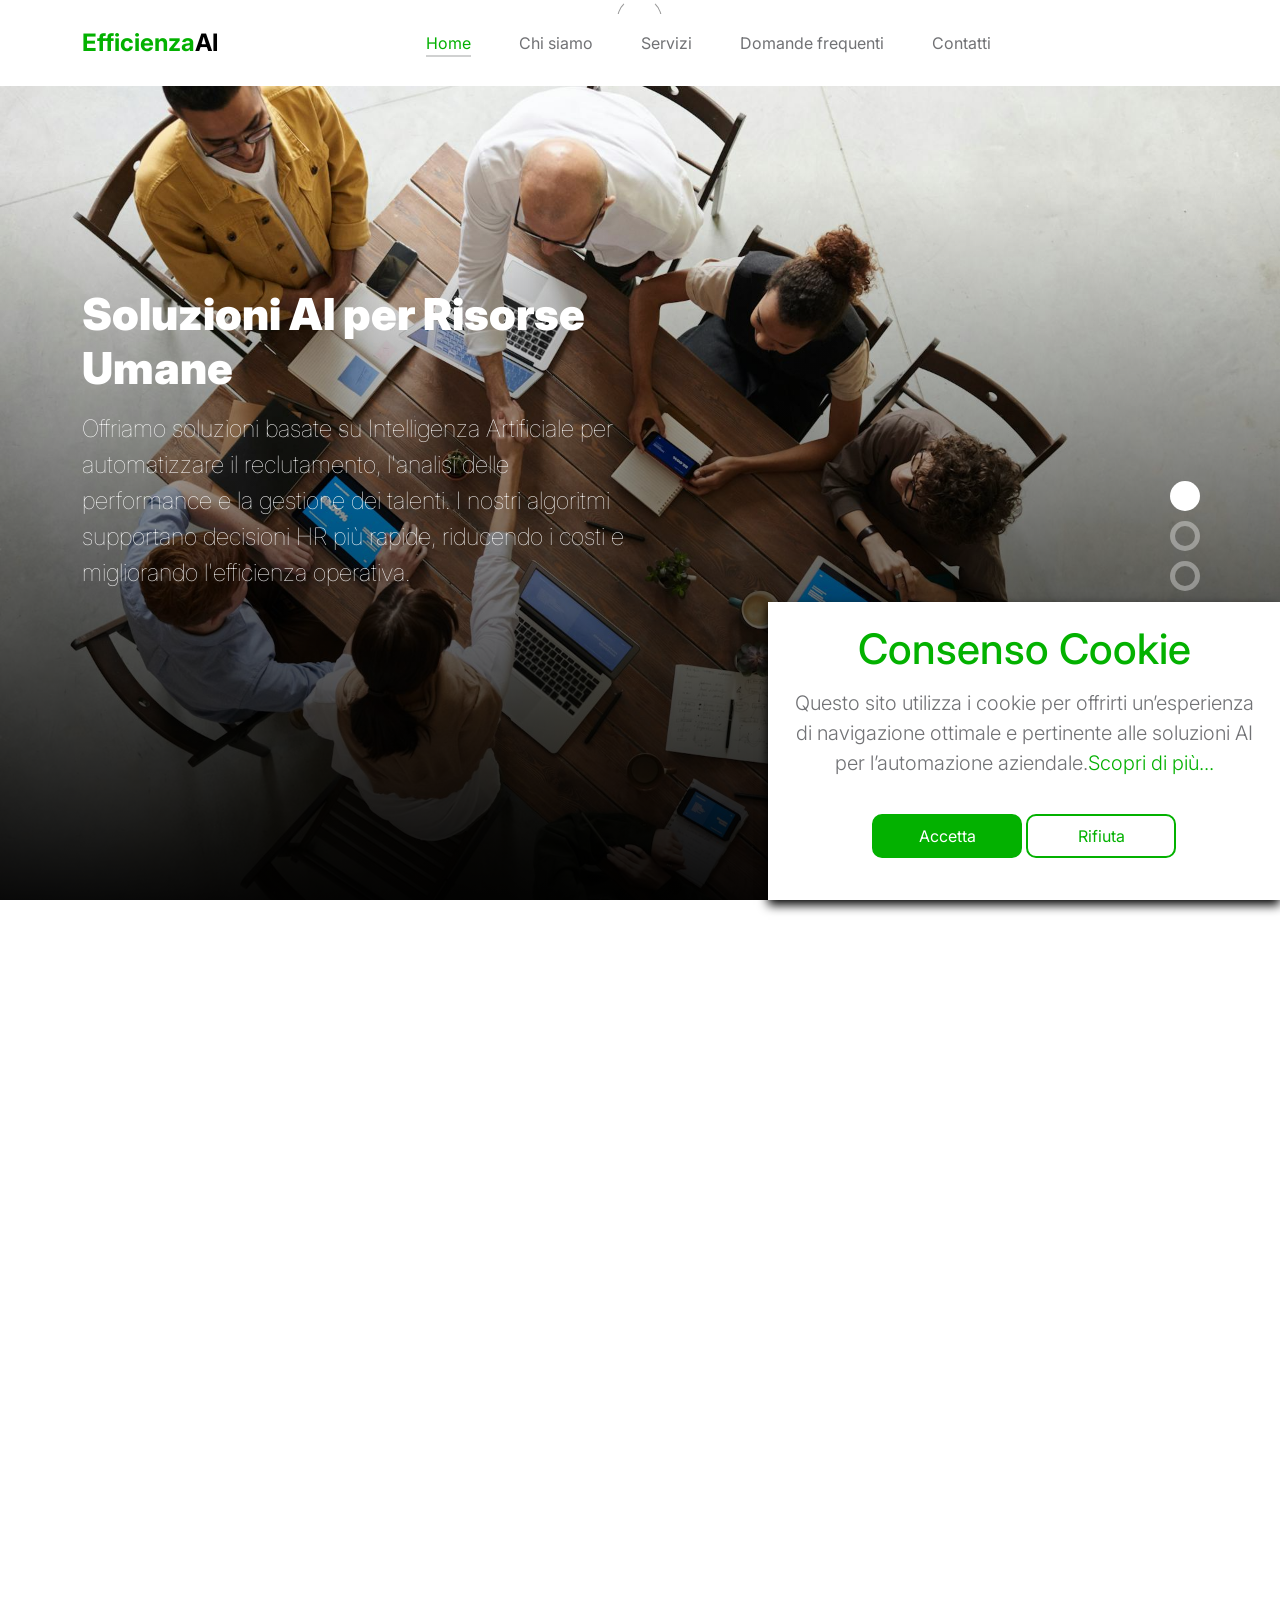
<file: index.html>
<!DOCTYPE html>
<html lang="en">
    <head>
        <meta charset="utf-8" />
        <meta name="viewport" content="width=device-width, initial-scale=1" />

        <meta
            name="description"
            content="Soluzioni avanzate di automazione dei processi aziendali con Intelligenza Artificiale e Machine Learning: consulenza e implementazione per risorse umane, logistica e vendite."
        />
        <meta
            name="author"
            content="Marco Bianchi, Esperto di AI e Automazione"
        />
        <meta name="viewport" content="width=device-width, initial-scale=1.0" />

        <title>EfficienzaAI</title>

        <!-- CSS FILES -->
        <link rel="preconnect" href="https://fonts.googleapis.com" />

        <link rel="icon" href="images/logo.png" />

        <link rel="preconnect" href="https://fonts.gstatic.com" crossorigin />

        <link
            href="https://fonts.googleapis.com/css2?family=Inter:wght@100;300;400;700;900&display=swap"
            rel="stylesheet"
        />

        <link href="css/bootstrap.min.css" rel="stylesheet" />
        <link href="css/bootstrap-icons.css" rel="stylesheet" />

        <link rel="stylesheet" href="css/slick.css" />

        <link href="css/tooplate-little-fashion.css" rel="stylesheet" />
    </head>

    <body>
        <section class="preloader">
            <div class="spinner">
                <span class="sk-inner-circle"></span>
            </div>
        </section>

        <main>
            <nav class="navbar navbar-expand-lg">
                <div class="container">
                    <button
                        class="navbar-toggler"
                        type="button"
                        data-bs-toggle="collapse"
                        data-bs-target="#navbarNav"
                        aria-controls="navbarNav"
                        aria-expanded="false"
                        aria-label="Toggle navigation"
                    >
                        <span class="navbar-toggler-icon"></span>
                    </button>

                    <a class="navbar-brand" href="index.html">
                        <strong><span>Efficienza</span>AI</strong>
                    </a>
                    <div class="collapse navbar-collapse" id="navbarNav">
                        <ul class="navbar-nav mx-auto">
                            <li class="nav-item">
                                <a class="nav-link active" href="index.html"
                                    >Home</a
                                >
                            </li>

                            <li class="nav-item">
                                <a class="nav-link" href="index.html#about"
                                    >Chi siamo</a
                                >
                            </li>

                            <li class="nav-item">
                                <a class="nav-link" href="index.html#products"
                                    >Servizi</a
                                >
                            </li>

                            <li class="nav-item">
                                <a class="nav-link" href="index.html#faq"
                                    >Domande frequenti</a
                                >
                            </li>

                            <li class="nav-item">
                                <a class="nav-link" href="index.html#contact"
                                    >Contatti</a
                                >
                            </li>
                        </ul>
                    </div>
                </div>
            </nav>

            <section class="slick-slideshow">
                <div class="slick-custom">
                    <img
                        src="images/slideshow/slide1.jpg"
                        class="img-fluid"
                        alt=""
                    />

                    <div class="slick-bottom">
                        <div class="container">
                            <div class="row">
                                <div class="col-lg-6 col-10">
                                    <h1 class="slick-title">
                                        Soluzioni AI per Risorse Umane
                                    </h1>

                                    <p class="lead text-white mt-lg-3 mb-lg-5">
                                        Offriamo soluzioni basate su
                                        Intelligenza Artificiale per
                                        automatizzare il reclutamento, l'analisi
                                        delle performance e la gestione dei
                                        talenti. I nostri algoritmi supportano
                                        decisioni HR più rapide, riducendo i
                                        costi e migliorando l'efficienza
                                        operativa.
                                    </p>
                                </div>
                            </div>
                        </div>
                    </div>
                </div>

                <div class="slick-custom">
                    <img
                        src="images/slideshow/slide2.jpg"
                        class="img-fluid"
                        alt=""
                    />

                    <div class="slick-bottom">
                        <div class="container">
                            <div class="row">
                                <div class="col-lg-6 col-10">
                                    <h1 class="slick-title">
                                        Ottimizzazione Logistica con AI
                                    </h1>

                                    <p class="lead text-white mt-lg-3 mb-lg-5">
                                        Implementiamo sistemi intelligenti per
                                        la gestione delle supply chain e dei
                                        magazzini. Le nostre soluzioni di
                                        Machine Learning migliorano la
                                        previsione della domanda, la
                                        pianificazione delle rotte e
                                        l'efficienza dei processi logistici.
                                    </p>
                                </div>
                            </div>
                        </div>
                    </div>
                </div>

                <div class="slick-custom">
                    <img
                        src="images/slideshow/slide3.jpg"
                        class="img-fluid"
                        alt=""
                    />

                    <div class="slick-bottom">
                        <div class="container">
                            <div class="row">
                                <div class="col-lg-6 col-10">
                                    <h1 class="slick-title">
                                        Automazione Vendite con Machine Learning
                                    </h1>

                                    <p class="lead text-white mt-lg-3 mb-lg-5">
                                        Sviluppiamo strumenti avanzati di
                                        automazione commerciale che utilizzano
                                        l’AI per identificare lead qualificati,
                                        personalizzare offerte e prevedere le
                                        tendenze di acquisto. Aumenta le vendite
                                        riducendo l’intervento manuale nei
                                        processi.
                                    </p>
                                </div>
                            </div>
                        </div>
                    </div>
                </div>
            </section>

            <section id="#about" class="about section-padding">
                <div class="container">
                    <div class="row">
                        <div class="col-12 text-center">
                            <h2 class="mb-5">
                                Inizia con <span>Strategic</span> Automation
                            </h2>
                        </div>

                        <div class="col-lg-2 col-12 mt-auto mb-auto">
                            <ul
                                class="nav nav-pills mb-5 mx-auto justify-content-center align-items-center"
                                id="pills-tab"
                                role="tablist"
                            >
                                <li class="nav-item" role="presentation">
                                    <button
                                        class="nav-link active"
                                        id="pills-home-tab"
                                        data-bs-toggle="pill"
                                        data-bs-target="#pills-home"
                                        type="button"
                                        role="tab"
                                        aria-controls="pills-home"
                                        aria-selected="true"
                                    >
                                        Introduzione
                                    </button>
                                </li>

                                <li class="nav-item" role="presentation">
                                    <button
                                        class="nav-link"
                                        id="pills-youtube-tab"
                                        data-bs-toggle="pill"
                                        data-bs-target="#pills-youtube"
                                        type="button"
                                        role="tab"
                                        aria-controls="pills-youtube"
                                        aria-selected="true"
                                    >
                                        Come lavoriamo?
                                    </button>
                                </li>

                                <li class="nav-item" role="presentation">
                                    <button
                                        class="nav-link"
                                        id="pills-skill-tab"
                                        data-bs-toggle="pill"
                                        data-bs-target="#pills-skill"
                                        type="button"
                                        role="tab"
                                        aria-controls="pills-skill"
                                        aria-selected="false"
                                    >
                                        Competenze
                                    </button>
                                </li>
                            </ul>
                        </div>

                        <div class="col-lg-10 col-12">
                            <div class="tab-content mt-2" id="pills-tabContent">
                                <div
                                    class="tab-pane fade show active"
                                    id="pills-home"
                                    role="tabpanel"
                                    aria-labelledby="pills-home-tab"
                                >
                                    <div class="row">
                                        <div class="col-lg-7 col-12">
                                            <img
                                                src="images/pim-chu-z6NZ76_UTDI-unsplash.jpg"
                                                class="img-fluid"
                                                alt=""
                                            />
                                        </div>

                                        <div class="col-lg-5 col-12">
                                            <div
                                                class="d-flex flex-column h-100 ms-lg-4 mt-lg-0 mt-5"
                                            >
                                                <h4 class="mb-3">
                                                    Il nostro approccio
                                                    <span>all'</span><br /><span
                                                        >Automazione </span
                                                    >dei processi aziendali
                                                </h4>

                                                <p>
                                                    In EfficienzaAI, crediamo
                                                    nel potenziale
                                                    dell'intelligenza
                                                    artificiale per ottimizzare
                                                    i processi aziendali,
                                                    migliorando efficienza e
                                                    produttività in ambiti
                                                    chiave come HR, logistica e
                                                    vendite.
                                                </p>

                                                <p>
                                                    I nostri consulenti lavorano
                                                    fianco a fianco con i
                                                    clienti per analizzare le
                                                    esigenze operative e
                                                    sviluppare soluzioni di
                                                    automazione personalizzate
                                                    basate su modelli di machine
                                                    learning avanzati.
                                                </p>
                                            </div>
                                        </div>
                                    </div>
                                </div>

                                <div
                                    class="tab-pane fade"
                                    id="pills-youtube"
                                    role="tabpanel"
                                    aria-labelledby="pills-youtube-tab"
                                >
                                    <div class="row">
                                        <div class="col-lg-7 col-12">
                                            <div class="ratio ratio-16x9">
                                                <iframe
                                                    src="https://www.youtube.com/embed/ug5EWF48QII?si=RJIm95VpHM5lmdi4"
                                                    title="YouTube video player"
                                                    frameborder="0"
                                                    allow="accelerometer; autoplay; clipboard-write; encrypted-media; gyroscope; picture-in-picture"
                                                    allowfullscreen
                                                ></iframe>
                                            </div>
                                        </div>

                                        <div class="col-lg-5 col-12">
                                            <div
                                                class="d-flex flex-column h-100 ms-lg-4 mt-lg-0 mt-5"
                                            >
                                                <h4 class="mb-3">
                                                    Soluzioni intelligenti per
                                                    processi ottimizzati
                                                </h4>

                                                <p>
                                                    Ogni progetto inizia con
                                                    un'analisi approfondita dei
                                                    flussi di lavoro per
                                                    identificare le aree in cui
                                                    l'AI può portare reale
                                                    valore operativo.
                                                </p>

                                                <p>
                                                    Da algoritmi predittivi per
                                                    la logistica alla selezione
                                                    automatizzata dei candidati
                                                    in HR, offriamo
                                                    implementazioni su misura
                                                    che generano risultati
                                                    misurabili.
                                                </p>
                                            </div>
                                        </div>
                                    </div>
                                </div>

                                <div
                                    class="tab-pane fade"
                                    id="pills-skill"
                                    role="tabpanel"
                                    aria-labelledby="pills-skill-tab"
                                >
                                    <div class="row">
                                        <div class="col-lg-7 col-12">
                                            <img
                                                src="images/cody-lannom-G95AReIh_Ko-unsplash.jpg"
                                                class="img-fluid"
                                                alt=""
                                            />
                                        </div>

                                        <div class="col-lg-5 col-12">
                                            <div
                                                class="d-flex flex-column h-100 ms-lg-4 mt-lg-0 mt-5"
                                            >
                                                <h4 class="mb-3">
                                                    Implementazioni AI per HR,
                                                    Logistica e Vendite
                                                </h4>

                                                <p>
                                                    Forniamo un supporto
                                                    completo nella selezione,
                                                    personalizzazione e adozione
                                                    di soluzioni basate su AI,
                                                    garantendo un'integrazione
                                                    fluida con i sistemi
                                                    esistenti.
                                                </p>

                                                <div class="skill-thumb mt-3">
                                                    <strong
                                                        >HR Automazione</strong
                                                    >
                                                    <span class="float-end"
                                                        >90%</span
                                                    >
                                                    <div class="progress">
                                                        <div
                                                            class="progress-bar progress-bar-primary"
                                                            role="progressbar"
                                                            aria-valuenow="90"
                                                            aria-valuemin="0"
                                                            aria-valuemax="100"
                                                            style="width: 90%"
                                                        ></div>
                                                    </div>

                                                    <strong
                                                        >Logistica
                                                        Predittiva</strong
                                                    >
                                                    <span class="float-end"
                                                        >85%</span
                                                    >
                                                    <div class="progress">
                                                        <div
                                                            class="progress-bar progress-bar-primary"
                                                            role="progressbar"
                                                            aria-valuenow="85"
                                                            aria-valuemin="0"
                                                            aria-valuemax="100"
                                                            style="width: 85%"
                                                        ></div>
                                                    </div>

                                                    <strong
                                                        >Ottimizzazione
                                                        Vendite</strong
                                                    >
                                                    <span class="float-end"
                                                        >80%</span
                                                    >
                                                    <div class="progress">
                                                        <div
                                                            class="progress-bar progress-bar-primary"
                                                            role="progressbar"
                                                            aria-valuenow="80"
                                                            aria-valuemin="0"
                                                            aria-valuemax="100"
                                                            style="width: 80%"
                                                        ></div>
                                                    </div>
                                                </div>
                                            </div>
                                        </div>
                                    </div>
                                </div>
                            </div>
                        </div>
                    </div>
                </div>
            </section>

            <section class="front-product">
                <div class="container-fluid p-0">
                    <div class="row align-items-center">
                        <div class="col-lg-6 col-12">
                            <img
                                src="images/owner.jpg"
                                class="img-fluid"
                                alt=""
                            />
                        </div>

                        <div class="col-lg-6 col-12">
                            <div class="px-5 py-5 py-lg-0">
                                <h2 class="mb-4">
                                    <span>Perché</span> Sceglierci?
                                </h2>

                                <p class="lead mb-4">
                                    In EfficienzaAI, ci distinguiamo come
                                    partner affidabile nella consulenza e
                                    implementazione di soluzioni di intelligenza
                                    artificiale per l’automazione dei processi
                                    aziendali. Il nostro approccio orientato al
                                    cliente e l’elevata competenza tecnica ci
                                    permettono di offrire trasformazioni
                                    digitali efficaci in ambiti strategici come
                                    HR, logistica e vendite.
                                </p>
                            </div>
                        </div>
                    </div>
                    <div
                        class="row align-items-center"
                        style="flex-direction: row-reverse; margin-top: 40px"
                    >
                        <div class="col-lg-6 col-12">
                            <img
                                src="images/owner-1.jpg"
                                class="img-fluid"
                                alt=""
                            />
                        </div>

                        <div class="col-lg-6 col-12">
                            <div class="px-5 py-5 py-lg-0">
                                <h2 class="mb-4">
                                    <span>Perché</span> Sceglierci?
                                </h2>

                                <p class="lead mb-4">
                                    In EfficienzaAI, ci distinguiamo come
                                    partner affidabile nella consulenza e
                                    implementazione di soluzioni di intelligenza
                                    artificiale per l’automazione dei processi
                                    aziendali. Il nostro approccio orientato al
                                    cliente e l’elevata competenza tecnica ci
                                    permettono di offrire trasformazioni
                                    digitali efficaci in ambiti strategici come
                                    HR, logistica e vendite.
                                </p>
                            </div>
                        </div>
                    </div>
                </div>
            </section>

            <section id="products" class="featured-product section-padding">
                <div class="container">
                    <div class="row">
                        <div class="col-12 text-center">
                            <h2 class="mb-5">Soluzioni in Evidenza</h2>
                        </div>

                        <div class="col-lg-4 col-12 mb-3">
                            <div class="product-thumb">
                                <a>
                                    <img
                                        src="images/product/product1.jpg"
                                        class="img-fluid product-image"
                                        alt=""
                                    />
                                </a>

                                <div class="product-info d-flex">
                                    <div>
                                        <h5 class="product-title mb-0">
                                            <a class="product-title-link"
                                                >Consulenza AI per Risorse
                                                Umane</a
                                            >
                                        </h5>

                                        <p class="product-p">
                                            Offriamo consulenza specializzata
                                            per l’implementazione di soluzioni
                                            di intelligenza artificiale nei
                                            processi HR. Automatizziamo attività
                                            ripetitive come la selezione dei CV
                                            e l’onboarding, migliorando
                                            efficienza, trasparenza e qualità
                                            nelle decisioni sulle risorse umane.
                                        </p>
                                    </div>
                                </div>
                            </div>
                        </div>

                        <div class="col-lg-4 col-12 mb-3">
                            <div class="product-thumb">
                                <a>
                                    <img
                                        src="images/product/product2.jpg"
                                        class="img-fluid product-image"
                                        alt=""
                                    />
                                </a>

                                <div class="product-info d-flex">
                                    <div>
                                        <h5 class="product-title mb-0">
                                            <a class="product-title-link"
                                                >Ottimizzazione Logistica con
                                                AI</a
                                            >
                                        </h5>

                                        <p class="product-p">
                                            Le nostre soluzioni AI per la
                                            logistica offrono strumenti avanzati
                                            di previsione, gestione delle scorte
                                            e ottimizzazione delle rotte.
                                            Aiutiamo le aziende a ridurre i
                                            costi operativi e migliorare i tempi
                                            di consegna attraverso modelli
                                            predittivi e automazione
                                            intelligente.
                                        </p>
                                    </div>
                                </div>
                            </div>
                        </div>

                        <div class="col-lg-4 col-12">
                            <div class="product-thumb">
                                <a>
                                    <img
                                        src="images/product/product3.jpg"
                                        class="img-fluid product-image"
                                        alt=""
                                    />
                                </a>
                                <div class="product-info d-flex">
                                    <div>
                                        <h5 class="product-title mb-0">
                                            <a class="product-title-link"
                                                >Automazione delle Vendite con
                                                ML</a
                                            >
                                        </h5>

                                        <p class="product-p">
                                            Sviluppiamo strategie personalizzate
                                            per automatizzare i processi di
                                            vendita utilizzando machine
                                            learning. Dalla lead generation alla
                                            previsione delle vendite, le nostre
                                            soluzioni migliorano la produttività
                                            e l’efficacia del team commerciale
                                            grazie all’intelligenza artificiale.
                                        </p>
                                    </div>
                                </div>
                            </div>
                        </div>
                    </div>
                </div>
            </section>

            <div id="faq">
                <div
                    class="site-header section-padding d-flex justify-content-center align-items-center"
                >
                    <div class="container">
                        <div class="row">
                            <div class="col-lg-10 col-12">
                                <h1>
                                    <span class="d-block text-primary"
                                        >Domande frequenti</span
                                    >
                                    <span class="d-block text-dark"
                                        >e le nostre risposte</span
                                    >
                                </h1>
                            </div>
                        </div>
                    </div>
                </div>

                <section class="faq section-padding">
                    <div class="container">
                        <div class="row">
                            <div class="col-lg-8 col-12">
                                <h2>Informazioni generali</h2>

                                <div class="accordion" id="accordionGeneral">
                                    <div class="accordion-item">
                                        <h2
                                            class="accordion-header"
                                            id="headingOne"
                                        >
                                            <button
                                                class="accordion-button collapsed"
                                                type="button"
                                                data-bs-toggle="collapse"
                                                data-bs-target="#accordionGeneralOne"
                                                aria-expanded="true"
                                                aria-controls="accordionGeneralOne"
                                            >
                                                Che cos'è l'automazione dei
                                                processi aziendali con l'IA?
                                            </button>
                                        </h2>
                                        <div
                                            id="accordionGeneralOne"
                                            class="accordion-collapse collapse"
                                            aria-labelledby="headingOne"
                                            data-bs-parent="#accordionGeneral"
                                        >
                                            <div class="accordion-body">
                                                <p class="large-paragraph">
                                                    L'automazione dei processi
                                                    aziendali con l'intelligenza
                                                    artificiale consiste
                                                    nell'integrare algoritmi di
                                                    machine learning per
                                                    ottimizzare operazioni
                                                    ripetitive e migliorare
                                                    l'efficienza nei
                                                    dipartimenti come HR,
                                                    logistica e vendite.
                                                </p>
                                                <p class="large-paragraph">
                                                    Questa tecnologia consente
                                                    una gestione dati più
                                                    accurata, decisioni
                                                    predittive e risposte rapide
                                                    alle esigenze operative.
                                                </p>
                                            </div>
                                        </div>
                                    </div>

                                    <div class="accordion-item">
                                        <h2
                                            class="accordion-header"
                                            id="headingTwo"
                                        >
                                            <button
                                                class="accordion-button collapsed"
                                                type="button"
                                                data-bs-toggle="collapse"
                                                data-bs-target="#accordionGeneralTwo"
                                                aria-expanded="false"
                                                aria-controls="accordionGeneralTwo"
                                            >
                                                Perché implementare l'IA nella
                                                gestione HR?
                                            </button>
                                        </h2>
                                        <div
                                            id="accordionGeneralTwo"
                                            class="accordion-collapse collapse"
                                            aria-labelledby="headingTwo"
                                            data-bs-parent="#accordionGeneral"
                                        >
                                            <div class="accordion-body">
                                                <p class="large-paragraph">
                                                    L'implementazione dell'IA
                                                    nelle risorse umane consente
                                                    di automatizzare la
                                                    selezione dei candidati,
                                                    analizzare le performance e
                                                    migliorare il coinvolgimento
                                                    dei dipendenti.
                                                </p>
                                                <p class="large-paragraph">
                                                    Grazie a modelli predittivi,
                                                    è possibile identificare
                                                    talenti, ridurre il turnover
                                                    e personalizzare i percorsi
                                                    di carriera.
                                                </p>
                                            </div>
                                        </div>
                                    </div>

                                    <div class="accordion-item">
                                        <h2
                                            class="accordion-header"
                                            id="headingThree"
                                        >
                                            <button
                                                class="accordion-button collapsed"
                                                type="button"
                                                data-bs-toggle="collapse"
                                                data-bs-target="#accordionGeneralThree"
                                                aria-expanded="false"
                                                aria-controls="accordionGeneralThree"
                                            >
                                                Quali vantaggi offre l'IA nella
                                                logistica?
                                            </button>
                                        </h2>
                                        <div
                                            id="accordionGeneralThree"
                                            class="accordion-collapse collapse"
                                            aria-labelledby="headingThree"
                                            data-bs-parent="#accordionGeneral"
                                        >
                                            <div class="accordion-body">
                                                <p class="large-paragraph">
                                                    L'intelligenza artificiale
                                                    nella logistica ottimizza le
                                                    rotte, prevede i tempi di
                                                    consegna e migliora la
                                                    gestione del magazzino
                                                    attraverso l'analisi dei
                                                    dati in tempo reale.
                                                </p>
                                                <p class="large-paragraph">
                                                    Questo si traduce in una
                                                    riduzione dei costi
                                                    operativi e in un servizio
                                                    clienti più efficiente.
                                                </p>
                                            </div>
                                        </div>
                                    </div>
                                </div>

                                <h2 class="mt-5">Domande meno frequenti</h2>

                                <div class="accordion" id="accordionProduct">
                                    <div class="accordion-item">
                                        <h2
                                            class="accordion-header"
                                            id="headingFour"
                                        >
                                            <button
                                                class="accordion-button collapsed"
                                                type="button"
                                                data-bs-toggle="collapse"
                                                data-bs-target="#accordionProductOne"
                                                aria-expanded="true"
                                                aria-controls="accordionProductOne"
                                            >
                                                Come può l'IA supportare le
                                                vendite?
                                            </button>
                                        </h2>
                                        <div
                                            id="accordionProductOne"
                                            class="accordion-collapse collapse"
                                            aria-labelledby="headingFour"
                                            data-bs-parent="#accordionProduct"
                                        >
                                            <div class="accordion-body">
                                                <p class="large-paragraph">
                                                    L'IA nelle vendite analizza
                                                    i dati dei clienti per
                                                    suggerire offerte
                                                    personalizzate, prevedere le
                                                    tendenze di mercato e
                                                    automatizzare il follow-up
                                                    dei lead.
                                                </p>
                                                <p class="large-paragraph">
                                                    Questo consente di aumentare
                                                    i tassi di conversione e
                                                    ridurre i tempi del ciclo di
                                                    vendita.
                                                </p>
                                            </div>
                                        </div>
                                    </div>

                                    <div class="accordion-item">
                                        <h2
                                            class="accordion-header"
                                            id="headingFive"
                                        >
                                            <button
                                                class="accordion-button collapsed"
                                                type="button"
                                                data-bs-toggle="collapse"
                                                data-bs-target="#accordionProductTwo"
                                                aria-expanded="false"
                                                aria-controls="accordionProductTwo"
                                            >
                                                È possibile personalizzare le
                                                soluzioni di IA per la mia
                                                azienda?
                                            </button>
                                        </h2>
                                        <div
                                            id="accordionProductTwo"
                                            class="accordion-collapse collapse"
                                            aria-labelledby="headingFive"
                                            data-bs-parent="#accordionProduct"
                                        >
                                            <div class="accordion-body">
                                                <p class="large-paragraph">
                                                    Sì, ogni progetto di
                                                    automazione con IA viene
                                                    adattato alle esigenze
                                                    specifiche dell’azienda,
                                                    analizzando flussi di
                                                    lavoro, obiettivi e risorse
                                                    disponibili.
                                                </p>
                                                <p class="large-paragraph">
                                                    Il nostro team collabora con
                                                    te per sviluppare soluzioni
                                                    su misura che portino valore
                                                    concreto e misurabile.
                                                </p>
                                            </div>
                                        </div>
                                    </div>
                                </div>
                            </div>
                        </div>
                    </div>
                </section>
            </div>

            <div id="contact">
                <div class="site-header section-padding-img site-header-image">
                    <div class="container">
                        <div class="row">
                            <div class="col-lg-10 col-12 header-info">
                                <h1>
                                    <span class="d-block text-primary"
                                        >Contattaci</span
                                    >
                                    <span class="d-block text-dark"
                                        >ci fa piacere ascoltarti</span
                                    >
                                </h1>
                            </div>
                        </div>
                    </div>

                    <img
                        src="images/header/bussines1.jpg"
                        class="header-image img-fluid"
                        alt=""
                    />
                </div>

                <section class="contact section-padding">
                    <div class="container">
                        <div class="row">
                            <div class="col-lg-6 col-12">
                                <h2 class="mb-4">
                                    Iniziamo <span>il progetto</span>
                                </h2>

                                <form
                                    class="contact-form me-lg-5 pe-lg-3"
                                    role="form"
                                    action="thanks.html"
                                    method="get"
                                >
                                    <div class="form-floating">
                                        <input
                                            type="text"
                                            name="name"
                                            id="name"
                                            class="form-control"
                                            placeholder="Nome completo"
                                            required
                                        />

                                        <label for="name">Nome completo</label>
                                    </div>

                                    <div class="form-floating my-4">
                                        <input
                                            type="email"
                                            name="email"
                                            id="email"
                                            pattern="[^ @]*@[^ @]*"
                                            class="form-control"
                                            placeholder="Indirizzo email"
                                            required
                                        />

                                        <label for="email"
                                            >Indirizzo email</label
                                        >
                                    </div>

                                    <div class="form-floating my-4">
                                        <input
                                            type="subject"
                                            name="subject"
                                            id="subject"
                                            class="form-control"
                                            placeholder="Oggetto"
                                            required
                                        />

                                        <label for="subject">Oggetto</label>
                                    </div>

                                    <div class="form-floating mb-4">
                                        <textarea
                                            id="message"
                                            name="message"
                                            class="form-control"
                                            placeholder="Lascia un messaggio"
                                            required
                                            style="height: 160px"
                                        ></textarea>

                                        <label for="message"
                                            >Parlaci del tuo progetto di
                                            automazione con IA</label
                                        >
                                    </div>

                                    <div class="col-lg-5 col-6">
                                        <button
                                            id="submit"
                                            type="submit"
                                            class="form-control"
                                        >
                                            Invia
                                        </button>
                                    </div>
                                </form>
                            </div>

                            <div class="col-lg-6 col-12 mt-5 ms-auto">
                                <iframe
                                    src="https://www.google.com/maps/embed?pb=!1m18!1m12!1m3!1d1904.9164707888401!2d12.713022530414689!3d43.95713276272044!2m3!1f0!2f0!3f0!3m2!1i1024!2i768!4f13.1!3m3!1m2!1s0x132ce0ea1f11aaff%3A0xe513da53787aa303!2sItaly%20Consulting!5e0!3m2!1suk!2sua!4v1747660698009!5m2!1suk!2sua"
                                    width="100%"
                                    height="450"
                                    frameborder="0"
                                    style="border: 0"
                                    allowfullscreen=""
                                    aria-hidden="false"
                                    tabindex="0"
                                ></iframe>
                            </div>
                        </div>
                    </div>
                </section>
            </div>
        </main>

        <footer class="site-footer">
            <div class="container">
                <div class="row">
                    <div class="col-lg-3 col-10 me-auto mb-4">
                        <h4 class="text-white mb-3">
                            <a href="index.html" style="color: #03b100"
                                >Efficienza</a
                            >AI
                        </h4>
                        <p style="font-size: 18px">
                            Soluzioni avanzate per l’automazione dei processi
                            aziendali con l’intelligenza artificiale. Consulenza
                            e implementazione di sistemi ML/AI per HR, logistica
                            e vendite.
                        </p>
                    </div>

                    <div class="col-lg-5 col-8">
                        <h5 class="text-white mb-3">Mappa del sito</h5>

                        <ul class="footer-menu d-flex flex-wrap">
                            <li class="footer-menu-item">
                                <a
                                    href="index.html#about"
                                    class="footer-menu-link"
                                    >Chi siamo</a
                                >
                            </li>

                            <li class="footer-menu-item">
                                <a
                                    href="index.html#products"
                                    class="footer-menu-link"
                                    >Servizi</a
                                >
                            </li>

                            <li class="footer-menu-item">
                                <a
                                    href="privacy-policy.html"
                                    class="footer-menu-link"
                                    >Privacy policy</a
                                >
                            </li>

                            <li class="footer-menu-item">
                                <a
                                    href="cookie-policy.html"
                                    class="footer-menu-link"
                                    >Cookie policy</a
                                >
                            </li>

                            <li class="footer-menu-item">
                                <a
                                    href="terms-of-use.html"
                                    class="footer-menu-link"
                                    >Termini d'uso</a
                                >
                            </li>

                            <li class="footer-menu-item">
                                <a
                                    href="index.html#faq"
                                    class="footer-menu-link"
                                    >Domande frequenti</a
                                >
                            </li>

                            <li class="footer-menu-item">
                                <a
                                    href="index.html#contact"
                                    class="footer-menu-link"
                                    >Contatti</a
                                >
                            </li>
                        </ul>
                    </div>

                    <div class="col-lg-3 col-4">
                        <h5 class="text-white mb-3">Contatti</h5>

                        <p style="font-size: 18px">
                            Via Tribbio, 26, 47842 Montalbano RN, Italy
                        </p>
                        <p style="font-size: 18px">+393483811657</p>
                        <p style="font-size: 18px">efficienza_ai@gmail.com</p>
                    </div>
                </div>
            </div>
        </footer>

        <!-- Cookie banner -->
        <div class="cookie-wrapper show">
            <header>
                <i class="bx bx-cookie"></i>
                <h2 style="text-align: center">Consenso Cookie</h2>
            </header>

            <div class="data">
                <p>
                    Questo sito utilizza i cookie per offrirti un’esperienza di
                    navigazione ottimale e pertinente alle soluzioni AI per
                    l’automazione aziendale.<a href="cookie-policy.html"
                        >Scopri di più...</a
                    >
                </p>
            </div>

            <div class="buttons">
                <button class="cookie-button" id="acceptBtn">Accetta</button>
                <button class="cookie-button" id="declineBtn">Rifiuta</button>
            </div>
        </div>
        <!-- End Cookie banner -->

        <!-- JAVASCRIPT FILES -->
        <script src="https://code.jquery.com/jquery-3.6.0.min.js"></script>

        <script src="https://cdn.jsdelivr.net/npm/bootstrap@5.3.3/dist/js/bootstrap.bundle.min.js"></script>

        <script src="js/Headroom.js"></script>
        <script src="js/jQuery.headroom.js"></script>
        <script src="js/slick.min.js"></script>
        <script src="js/custom.js"></script>
        <script src="js/cookiebanner.js"></script>
    </body>
</html>
</file>
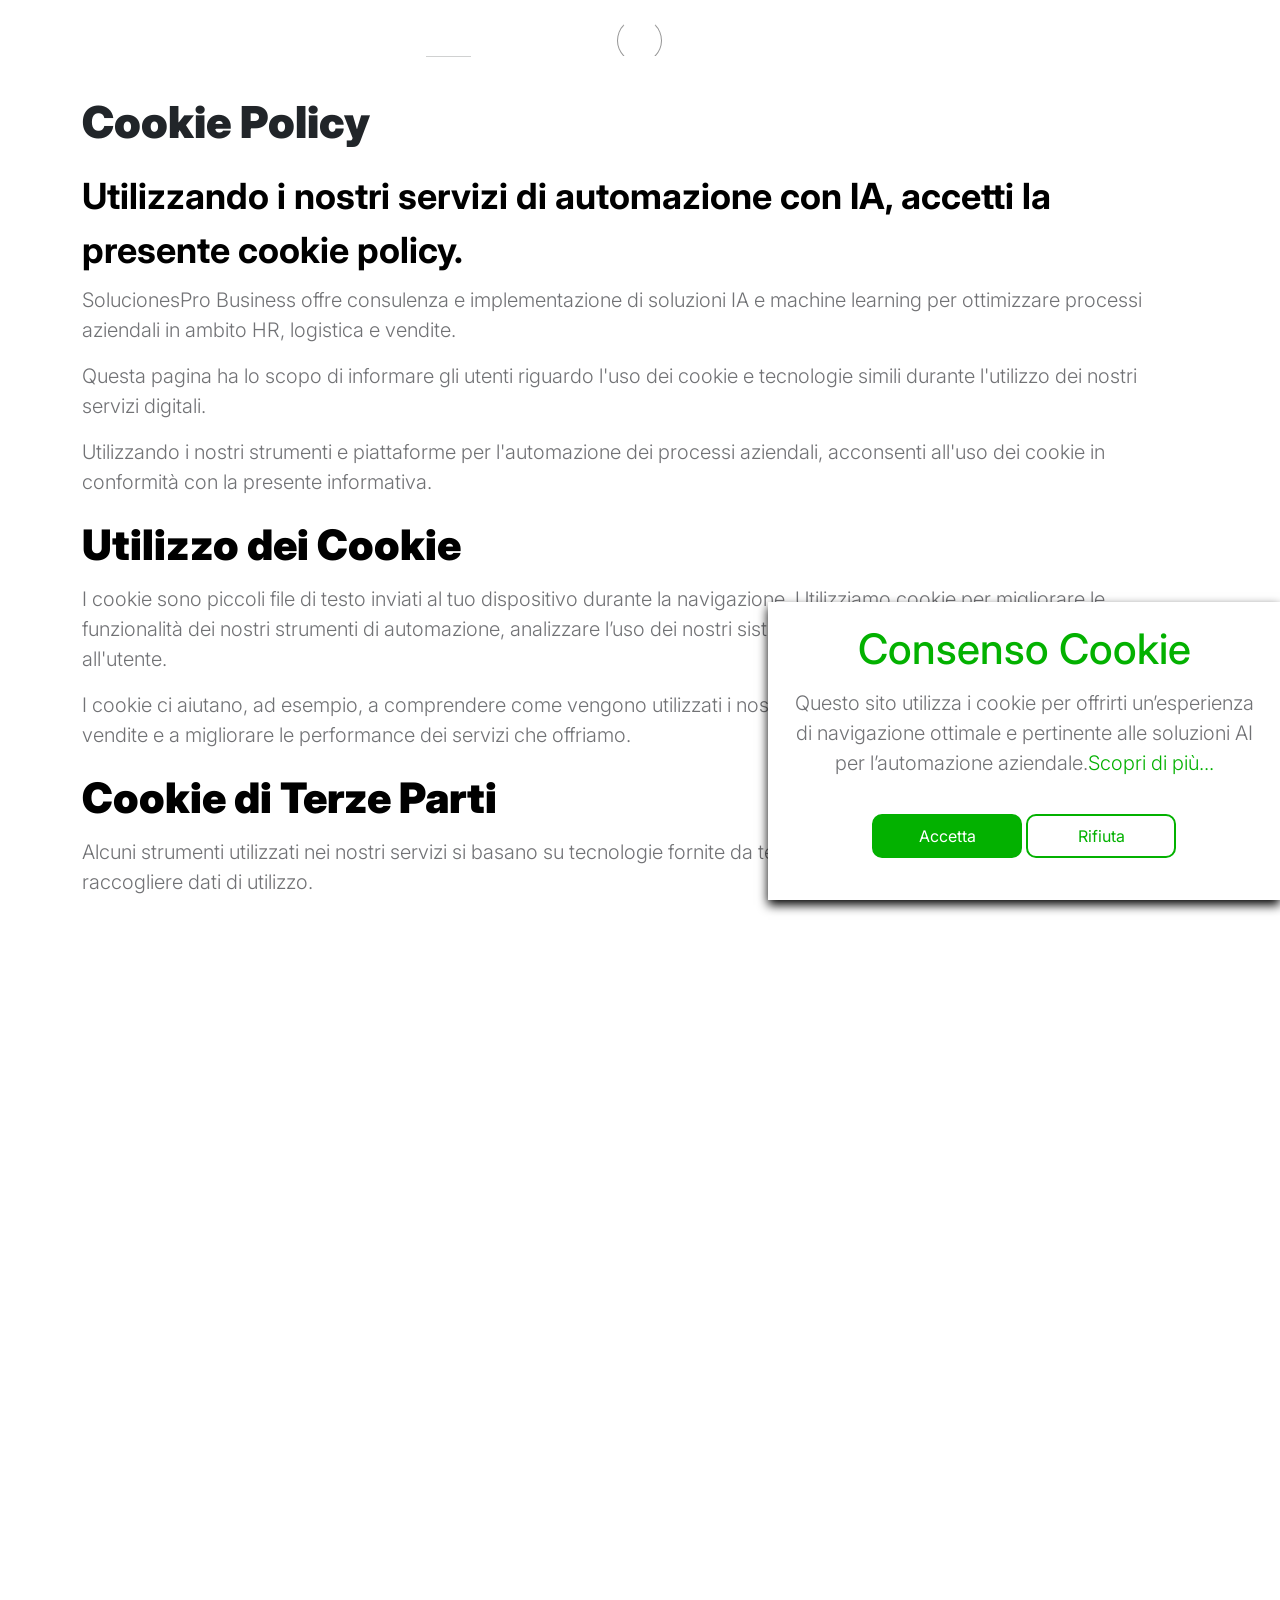
<file: cookie-policy.html>
<!DOCTYPE html>
<html lang="en">
    <head>
        <meta charset="utf-8" />
        <meta name="viewport" content="width=device-width, initial-scale=1" />

        <meta
            name="description"
            content="Soluzioni avanzate di automazione dei processi aziendali con Intelligenza Artificiale e Machine Learning: consulenza e implementazione per risorse umane, logistica e vendite."
        />
        <meta
            name="author"
            content="Marco Bianchi, Esperto di AI e Automazione"
        />
        <meta name="viewport" content="width=device-width, initial-scale=1.0" />

        <title>EfficienzaAI</title>

        <!-- CSS FILES -->
        <link rel="preconnect" href="https://fonts.googleapis.com" />

        <link rel="icon" href="images/logo.png" />

        <link rel="preconnect" href="https://fonts.gstatic.com" crossorigin />

        <link
            href="https://fonts.googleapis.com/css2?family=Inter:wght@100;300;400;700;900&display=swap"
            rel="stylesheet"
        />

        <link href="css/bootstrap.min.css" rel="stylesheet" />
        <link href="css/bootstrap-icons.css" rel="stylesheet" />

        <link rel="stylesheet" href="css/slick.css" />

        <link href="css/tooplate-little-fashion.css" rel="stylesheet" />
    </head>

    <body>
        <section class="preloader">
            <div class="spinner">
                <span class="sk-inner-circle"></span>
            </div>
        </section>

        <nav class="navbar navbar-expand-lg">
            <div class="container">
                <button
                    class="navbar-toggler"
                    type="button"
                    data-bs-toggle="collapse"
                    data-bs-target="#navbarNav"
                    aria-controls="navbarNav"
                    aria-expanded="false"
                    aria-label="Toggle navigation"
                >
                    <span class="navbar-toggler-icon"></span>
                </button>

                <a class="navbar-brand" href="index.html">
                    <strong><span>Efficienza</span>AI</strong>
                </a>
                <div class="collapse navbar-collapse" id="navbarNav">
                    <ul class="navbar-nav mx-auto">
                        <li class="nav-item">
                            <a class="nav-link active" href="index.html"
                                >Home</a
                            >
                        </li>

                        <li class="nav-item">
                            <a class="nav-link" href="index.html#about"
                                >Chi siamo</a
                            >
                        </li>

                        <li class="nav-item">
                            <a class="nav-link" href="index.html#products"
                                >Servizi</a
                            >
                        </li>

                        <li class="nav-item">
                            <a class="nav-link" href="index.html#faq"
                                >Domande frequenti</a
                            >
                        </li>

                        <li class="nav-item">
                            <a class="nav-link" href="index.html#contact"
                                >Contatti</a
                            >
                        </li>
                    </ul>
                </div>
            </div>
        </nav>

        <main>
            <article class="container" style="margin-top: 75px">
                <div class="page__content" style="padding: 20px 0px">
                    <h1 style="margin-bottom: 20px" class="page__title">
                        Cookie Policy
                    </h1>
                    <h3 id="cookie-policy-ai-automation">
                        Utilizzando i nostri servizi di automazione con IA,
                        accetti la presente cookie policy.
                    </h3>
                    <p>
                        SolucionesPro Business offre consulenza e
                        implementazione di soluzioni IA e machine learning per
                        ottimizzare processi aziendali in ambito HR, logistica e
                        vendite.
                    </p>
                    <p>
                        Questa pagina ha lo scopo di informare gli utenti
                        riguardo l'uso dei cookie e tecnologie simili durante
                        l'utilizzo dei nostri servizi digitali.
                    </p>
                    <p>
                        Utilizzando i nostri strumenti e piattaforme per
                        l'automazione dei processi aziendali, acconsenti all'uso
                        dei cookie in conformità con la presente informativa.
                    </p>

                    <h2 id="cookie-usage">Utilizzo dei Cookie</h2>
                    <p>
                        I cookie sono piccoli file di testo inviati al tuo
                        dispositivo durante la navigazione. Utilizziamo cookie
                        per migliorare le funzionalità dei nostri strumenti di
                        automazione, analizzare l’uso dei nostri sistemi IA e
                        fornire una migliore esperienza all'utente.
                    </p>
                    <p>
                        I cookie ci aiutano, ad esempio, a comprendere come
                        vengono utilizzati i nostri algoritmi di ottimizzazione
                        per HR, logistica e vendite e a migliorare le
                        performance dei servizi che offriamo.
                    </p>

                    <h2 id="third-party-cookies">Cookie di Terze Parti</h2>
                    <p>
                        Alcuni strumenti utilizzati nei nostri servizi si basano
                        su tecnologie fornite da terze parti, che potrebbero
                        impostare cookie per raccogliere dati di utilizzo.
                    </p>
                    <p>
                        Collegamenti alle policy sulla privacy dei fornitori di
                        servizi esterni utilizzati:
                    </p>
                    <ul>
                        <li>
                            <a href="https://www.google.com/policies/privacy/"
                                >Google Play Services</a
                            >
                        </li>
                        <li>
                            <a
                                href="https://support.google.com/admob/answer/6128543?hl=en"
                                >AdMob</a
                            >
                        </li>
                    </ul>

                    <h2 id="cookie-control">Gestione dei Cookie</h2>
                    <p>
                        Puoi scegliere se accettare o rifiutare i cookie
                        attraverso le impostazioni del tuo browser. Tuttavia,
                        disattivare i cookie potrebbe compromettere alcune
                        funzionalità dei nostri strumenti per l’automazione dei
                        processi aziendali.
                    </p>
                    <p>
                        Alcuni moduli interattivi e dashboard potrebbero non
                        funzionare correttamente se i cookie vengono
                        disabilitati.
                    </p>

                    <h2 id="data-security">Sicurezza dei Dati</h2>
                    <p>
                        Ci impegniamo a garantire la sicurezza delle
                        informazioni raccolte tramite i cookie, in particolare
                        quelle legate ai modelli predittivi IA e alle metriche
                        di performance dei processi HR, logistici e commerciali.
                    </p>
                    <p>
                        Usiamo misure tecniche e organizzative per proteggere i
                        dati da accessi non autorizzati o usi impropri.
                    </p>

                    <h2 id="policy-changes">Modifiche alla Cookie Policy</h2>
                    <p>
                        Potremmo aggiornare periodicamente questa informativa.
                        Consigliamo di consultare questa pagina per eventuali
                        modifiche relative all'uso dei cookie nei nostri
                        strumenti di IA per l’automazione dei processi
                        aziendali.
                    </p>
                    <p>
                        La presente cookie policy è in vigore dal 13 novembre
                        2021.
                    </p>

                    <h2 id="contact-us">Contattaci</h2>
                    <p>
                        Per qualsiasi domanda o suggerimento riguardo la nostra
                        Cookie Policy, contattaci a:
                        <a href="mailto:strategic_wealth@gmail.com"
                            >strategic_wealth@gmail.com</a
                        >
                    </p>
                </div>
            </article>
        </main>

        <footer class="site-footer">
            <div class="container">
                <div class="row">
                    <div class="col-lg-3 col-10 me-auto mb-4">
                        <h4 class="text-white mb-3">
                            <a href="index.html" style="color: #03b100"
                                >Efficienza</a
                            >AI
                        </h4>
                        <p style="font-size: 18px">
                            Soluzioni avanzate per l’automazione dei processi
                            aziendali con l’intelligenza artificiale. Consulenza
                            e implementazione di sistemi ML/AI per HR, logistica
                            e vendite.
                        </p>
                    </div>

                    <div class="col-lg-5 col-8">
                        <h5 class="text-white mb-3">Mappa del sito</h5>

                        <ul class="footer-menu d-flex flex-wrap">
                            <li class="footer-menu-item">
                                <a
                                    href="index.html#about"
                                    class="footer-menu-link"
                                    >Chi siamo</a
                                >
                            </li>

                            <li class="footer-menu-item">
                                <a
                                    href="index.html#products"
                                    class="footer-menu-link"
                                    >Servizi</a
                                >
                            </li>

                            <li class="footer-menu-item">
                                <a
                                    href="privacy-policy.html"
                                    class="footer-menu-link"
                                    >Privacy policy</a
                                >
                            </li>

                            <li class="footer-menu-item">
                                <a
                                    href="cookie-policy.html"
                                    class="footer-menu-link"
                                    >Cookie policy</a
                                >
                            </li>

                            <li class="footer-menu-item">
                                <a
                                    href="terms-of-use.html"
                                    class="footer-menu-link"
                                    >Termini d'uso</a
                                >
                            </li>

                            <li class="footer-menu-item">
                                <a
                                    href="index.html#faq"
                                    class="footer-menu-link"
                                    >Domande frequenti</a
                                >
                            </li>

                            <li class="footer-menu-item">
                                <a
                                    href="index.html#contact"
                                    class="footer-menu-link"
                                    >Contatti</a
                                >
                            </li>
                        </ul>
                    </div>

                    <div class="col-lg-3 col-4">
                        <h5 class="text-white mb-3">Contatti</h5>

                        <p style="font-size: 18px">
                            Via Tribbio, 26, 47842 Montalbano RN, Italy
                        </p>
                        <p style="font-size: 18px">+393483811657</p>
                        <p style="font-size: 18px">efficienza_ai@gmail.com</p>
                    </div>
                </div>
            </div>
        </footer>

        <!-- Cookie banner -->
        <div class="cookie-wrapper show">
            <header>
                <i class="bx bx-cookie"></i>
                <h2 style="text-align: center">Consenso Cookie</h2>
            </header>

            <div class="data">
                <p>
                    Questo sito utilizza i cookie per offrirti un’esperienza di
                    navigazione ottimale e pertinente alle soluzioni AI per
                    l’automazione aziendale.<a href="cookie-policy.html"
                        >Scopri di più...</a
                    >
                </p>
            </div>

            <div class="buttons">
                <button class="cookie-button" id="acceptBtn">Accetta</button>
                <button class="cookie-button" id="declineBtn">Rifiuta</button>
            </div>
        </div>
        <!-- End Cookie banner -->

        <!-- JAVASCRIPT FILES -->
        <script src="https://code.jquery.com/jquery-3.6.0.min.js"></script>

        <script src="https://cdn.jsdelivr.net/npm/bootstrap@5.3.3/dist/js/bootstrap.bundle.min.js"></script>

        <script src="js/Headroom.js"></script>
        <script src="js/jQuery.headroom.js"></script>
        <script src="js/slick.min.js"></script>
        <script src="js/custom.js"></script>
        <script src="js/cookiebanner.js"></script>
    </body>
</html>
</file>
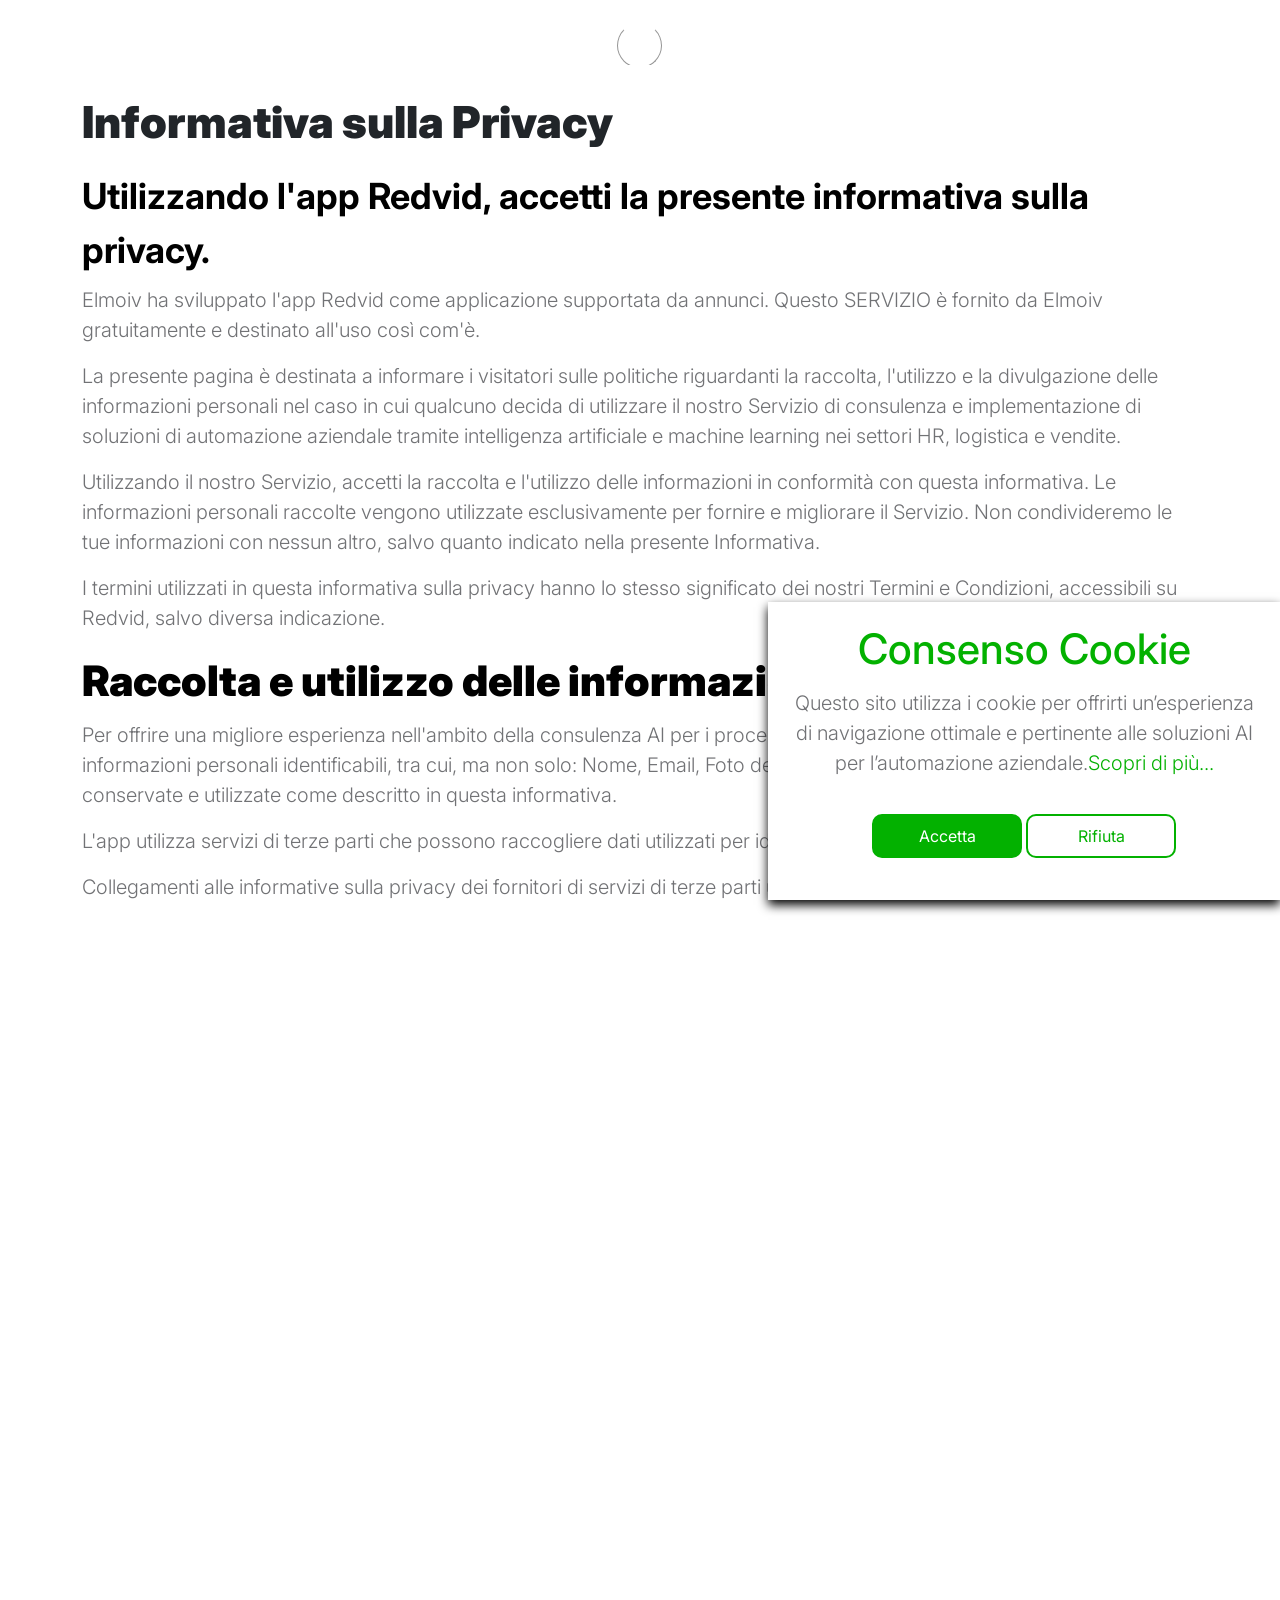
<file: privacy-policy.html>
<!DOCTYPE html>
<html lang="en">
    <head>
        <meta charset="utf-8" />
        <meta name="viewport" content="width=device-width, initial-scale=1" />

        <meta
            name="description"
            content="Soluzioni avanzate di automazione dei processi aziendali con Intelligenza Artificiale e Machine Learning: consulenza e implementazione per risorse umane, logistica e vendite."
        />
        <meta
            name="author"
            content="Marco Bianchi, Esperto di AI e Automazione"
        />
        <meta name="viewport" content="width=device-width, initial-scale=1.0" />

        <title>EfficienzaAI</title>

        <!-- CSS FILES -->
        <link rel="preconnect" href="https://fonts.googleapis.com" />

        <link rel="icon" href="images/logo.png" />

        <link rel="preconnect" href="https://fonts.gstatic.com" crossorigin />

        <link
            href="https://fonts.googleapis.com/css2?family=Inter:wght@100;300;400;700;900&display=swap"
            rel="stylesheet"
        />

        <link href="css/bootstrap.min.css" rel="stylesheet" />
        <link href="css/bootstrap-icons.css" rel="stylesheet" />

        <link rel="stylesheet" href="css/slick.css" />

        <link href="css/tooplate-little-fashion.css" rel="stylesheet" />
    </head>

    <body>
        <section class="preloader">
            <div class="spinner">
                <span class="sk-inner-circle"></span>
            </div>
        </section>

        <nav class="navbar navbar-expand-lg">
            <div class="container">
                <button
                    class="navbar-toggler"
                    type="button"
                    data-bs-toggle="collapse"
                    data-bs-target="#navbarNav"
                    aria-controls="navbarNav"
                    aria-expanded="false"
                    aria-label="Toggle navigation"
                >
                    <span class="navbar-toggler-icon"></span>
                </button>

                <a class="navbar-brand" href="index.html">
                    <strong><span>Efficienza</span>AI</strong>
                </a>
                <div class="collapse navbar-collapse" id="navbarNav">
                    <ul class="navbar-nav mx-auto">
                        <li class="nav-item">
                            <a class="nav-link active" href="index.html"
                                >Home</a
                            >
                        </li>

                        <li class="nav-item">
                            <a class="nav-link" href="index.html#about"
                                >Chi siamo</a
                            >
                        </li>

                        <li class="nav-item">
                            <a class="nav-link" href="index.html#products"
                                >Servizi</a
                            >
                        </li>

                        <li class="nav-item">
                            <a class="nav-link" href="index.html#faq"
                                >Domande frequenti</a
                            >
                        </li>

                        <li class="nav-item">
                            <a class="nav-link" href="index.html#contact"
                                >Contatti</a
                            >
                        </li>
                    </ul>
                </div>
            </div>
        </nav>

        <main>
            <article class="container" style="margin-top: 75px">
                <div class="page__content" style="padding: 20px 0px">
                    <h1 style="margin-bottom: 20px" class="page__title">
                        Informativa sulla Privacy
                    </h1>
                    <h3
                        id="by-using-the-redvid-app-you-agree-to-the-privacy-policy-given-here"
                    >
                        Utilizzando l'app Redvid, accetti la presente
                        informativa sulla privacy.
                    </h3>
                    <p>
                        Elmoiv ha sviluppato l'app Redvid come applicazione
                        supportata da annunci. Questo SERVIZIO è fornito da
                        Elmoiv gratuitamente e destinato all'uso così com'è.
                    </p>
                    <p>
                        La presente pagina è destinata a informare i visitatori
                        sulle politiche riguardanti la raccolta, l'utilizzo e la
                        divulgazione delle informazioni personali nel caso in
                        cui qualcuno decida di utilizzare il nostro Servizio di
                        consulenza e implementazione di soluzioni di automazione
                        aziendale tramite intelligenza artificiale e machine
                        learning nei settori HR, logistica e vendite.
                    </p>
                    <p>
                        Utilizzando il nostro Servizio, accetti la raccolta e
                        l'utilizzo delle informazioni in conformità con questa
                        informativa. Le informazioni personali raccolte vengono
                        utilizzate esclusivamente per fornire e migliorare il
                        Servizio. Non condivideremo le tue informazioni con
                        nessun altro, salvo quanto indicato nella presente
                        Informativa.
                    </p>
                    <p>
                        I termini utilizzati in questa informativa sulla privacy
                        hanno lo stesso significato dei nostri Termini e
                        Condizioni, accessibili su Redvid, salvo diversa
                        indicazione.
                    </p>
                    <h2 id="information-collection-and-use">
                        Raccolta e utilizzo delle informazioni
                    </h2>
                    <p>
                        Per offrire una migliore esperienza nell'ambito della
                        consulenza AI per i processi aziendali, potremmo
                        richiedere alcune informazioni personali identificabili,
                        tra cui, ma non solo: Nome, Email, Foto del profilo. Le
                        informazioni richieste saranno conservate e utilizzate
                        come descritto in questa informativa.
                    </p>
                    <p>
                        L'app utilizza servizi di terze parti che possono
                        raccogliere dati utilizzati per identificarti.
                    </p>
                    <p>
                        Collegamenti alle informative sulla privacy dei
                        fornitori di servizi di terze parti utilizzati dall'app:
                    </p>
                    <ul>
                        <li>
                            <a href="https://www.google.com/policies/privacy/"
                                >Google Play Services</a
                            >
                        </li>
                        <li>
                            <a
                                href="https://support.google.com/admob/answer/6128543?hl=en"
                                >AdMob</a
                            >
                        </li>
                    </ul>
                    <h2 id="log-data">Dati di Registro</h2>
                    <p>
                        Ogni volta che utilizzi il nostro Servizio, in caso di
                        errore nell'app, raccogliamo dati e informazioni
                        (attraverso prodotti di terze parti) dal tuo dispositivo
                        denominati Dati di Registro. Questi possono includere
                        l'indirizzo IP, il nome del dispositivo, la versione del
                        sistema operativo, la configurazione dell'app al momento
                        dell'utilizzo, l'orario e la data d'uso del Servizio e
                        altre statistiche pertinenti all’analisi dei processi
                        aziendali.
                    </p>
                    <h2 id="cookies">Cookie</h2>
                    <p>
                        I cookie sono piccoli file con dati che fungono da
                        identificatori anonimi univoci. Vengono inviati al
                        browser dai siti web visitati e memorizzati nella
                        memoria interna del dispositivo.
                    </p>
                    <p>
                        Questo Servizio non utilizza direttamente i cookie.
                        Tuttavia, l'app può utilizzare codice e librerie di
                        terze parti che impiegano cookie per raccogliere dati e
                        migliorare i propri servizi. Hai la possibilità di
                        accettare o rifiutare questi cookie. In caso di rifiuto,
                        alcune funzionalità del Servizio, relative alla
                        consulenza sull’ottimizzazione con AI dei processi
                        aziendali, potrebbero non essere disponibili.
                    </p>
                    <h2 id="service-providers">Fornitori di Servizi</h2>
                    <p>
                        Possiamo impiegare aziende e professionisti esterni per:
                    </p>
                    <ul>
                        <li>Facilitare il nostro Servizio;</li>
                        <li>Fornire il Servizio per nostro conto;</li>
                        <li>Svolgere attività relative al Servizio;</li>
                        <li>
                            Analizzare l'utilizzo del Servizio nei settori HR,
                            logistica e vendite.
                        </li>
                    </ul>
                    <p>
                        Tali terze parti possono avere accesso ai tuoi dati
                        personali solo per svolgere i compiti loro assegnati.
                        Sono obbligate a non divulgarli né utilizzarli per altri
                        scopi.
                    </p>
                    <h2 id="security">Sicurezza</h2>
                    <p>
                        Apprezziamo la tua fiducia nel fornirci i tuoi dati
                        personali e ci impegniamo a proteggerli con mezzi
                        commercialmente accettabili. Tuttavia, ricorda che
                        nessuna trasmissione via internet o metodo di
                        archiviazione elettronica è sicuro al 100%, quindi non
                        possiamo garantirne la totale sicurezza.
                    </p>
                    <h2 id="links-to-other-sites">
                        Collegamenti a Siti Esterni
                    </h2>
                    <p>
                        Questo Servizio può contenere link ad altri siti. Se
                        clicchi su un collegamento esterno, sarai reindirizzato
                        a quel sito. Non gestiamo tali siti e ti consigliamo
                        vivamente di leggere le loro informative sulla privacy.
                        Non ci assumiamo responsabilità per contenuti, politiche
                        sulla privacy o pratiche di siti o servizi di terze
                        parti.
                    </p>
                    <h2 id="childrens-privacy">Privacy dei Minori</h2>
                    <p>
                        I nostri servizi non sono destinati a persone di età
                        inferiore a 13 anni. Non raccogliamo consapevolmente
                        dati personali da minori. Se scopriamo che un minore ci
                        ha fornito informazioni personali, le elimineremo
                        immediatamente. Se sei un genitore o tutore e sei a
                        conoscenza che tuo figlio ha fornito dati personali,
                        contattaci per consentirci di agire di conseguenza.
                    </p>
                    <h2 id="changes-to-this-privacy-policy">
                        Modifiche all'Informativa sulla Privacy
                    </h2>
                    <p>
                        Potremmo aggiornare periodicamente la nostra informativa
                        sulla privacy. Ti consigliamo di consultare regolarmente
                        questa pagina per eventuali modifiche. Ti informeremo di
                        qualsiasi aggiornamento pubblicando la nuova informativa
                        su questa pagina.
                    </p>
                    <p>Questa politica è in vigore dal 13 novembre 2021.</p>
                    <h2 id="contact-us">Contattaci</h2>
                    <p>
                        Per domande o suggerimenti relativi alla nostra
                        informativa sulla privacy, contattaci all'indirizzo
                        email
                        <a href="mailto:strategic_wealth@gmail.com"
                            >strategic_wealth@gmail.com</a
                        >.
                    </p>
                </div>
            </article>
        </main>

        <footer class="site-footer">
            <div class="container">
                <div class="row">
                    <div class="col-lg-3 col-10 me-auto mb-4">
                        <h4 class="text-white mb-3">
                            <a href="index.html" style="color: #03b100"
                                >Efficienza</a
                            >AI
                        </h4>
                        <p style="font-size: 18px">
                            Soluzioni avanzate per l’automazione dei processi
                            aziendali con l’intelligenza artificiale. Consulenza
                            e implementazione di sistemi ML/AI per HR, logistica
                            e vendite.
                        </p>
                    </div>

                    <div class="col-lg-5 col-8">
                        <h5 class="text-white mb-3">Mappa del sito</h5>

                        <ul class="footer-menu d-flex flex-wrap">
                            <li class="footer-menu-item">
                                <a
                                    href="index.html#about"
                                    class="footer-menu-link"
                                    >Chi siamo</a
                                >
                            </li>

                            <li class="footer-menu-item">
                                <a
                                    href="index.html#products"
                                    class="footer-menu-link"
                                    >Servizi</a
                                >
                            </li>

                            <li class="footer-menu-item">
                                <a
                                    href="privacy-policy.html"
                                    class="footer-menu-link"
                                    >Privacy policy</a
                                >
                            </li>

                            <li class="footer-menu-item">
                                <a
                                    href="cookie-policy.html"
                                    class="footer-menu-link"
                                    >Cookie policy</a
                                >
                            </li>

                            <li class="footer-menu-item">
                                <a
                                    href="terms-of-use.html"
                                    class="footer-menu-link"
                                    >Termini d'uso</a
                                >
                            </li>

                            <li class="footer-menu-item">
                                <a
                                    href="index.html#faq"
                                    class="footer-menu-link"
                                    >Domande frequenti</a
                                >
                            </li>

                            <li class="footer-menu-item">
                                <a
                                    href="index.html#contact"
                                    class="footer-menu-link"
                                    >Contatti</a
                                >
                            </li>
                        </ul>
                    </div>

                    <div class="col-lg-3 col-4">
                        <h5 class="text-white mb-3">Contatti</h5>

                        <p style="font-size: 18px">
                            Via Tribbio, 26, 47842 Montalbano RN, Italy
                        </p>
                        <p style="font-size: 18px">+393483811657</p>
                        <p style="font-size: 18px">efficienza_ai@gmail.com</p>
                    </div>
                </div>
            </div>
        </footer>

        <!-- Cookie banner -->
        <div class="cookie-wrapper show">
            <header>
                <i class="bx bx-cookie"></i>
                <h2 style="text-align: center">Consenso Cookie</h2>
            </header>

            <div class="data">
                <p>
                    Questo sito utilizza i cookie per offrirti un’esperienza di
                    navigazione ottimale e pertinente alle soluzioni AI per
                    l’automazione aziendale.<a href="cookie-policy.html"
                        >Scopri di più...</a
                    >
                </p>
            </div>

            <div class="buttons">
                <button class="cookie-button" id="acceptBtn">Accetta</button>
                <button class="cookie-button" id="declineBtn">Rifiuta</button>
            </div>
        </div>
        <!-- End Cookie banner -->

        <!-- JAVASCRIPT FILES -->
        <script src="https://code.jquery.com/jquery-3.6.0.min.js"></script>

        <script src="https://cdn.jsdelivr.net/npm/bootstrap@5.3.3/dist/js/bootstrap.bundle.min.js"></script>

        <script src="js/Headroom.js"></script>
        <script src="js/jQuery.headroom.js"></script>
        <script src="js/slick.min.js"></script>
        <script src="js/custom.js"></script>
        <script src="js/cookiebanner.js"></script>
    </body>
</html>
</file>
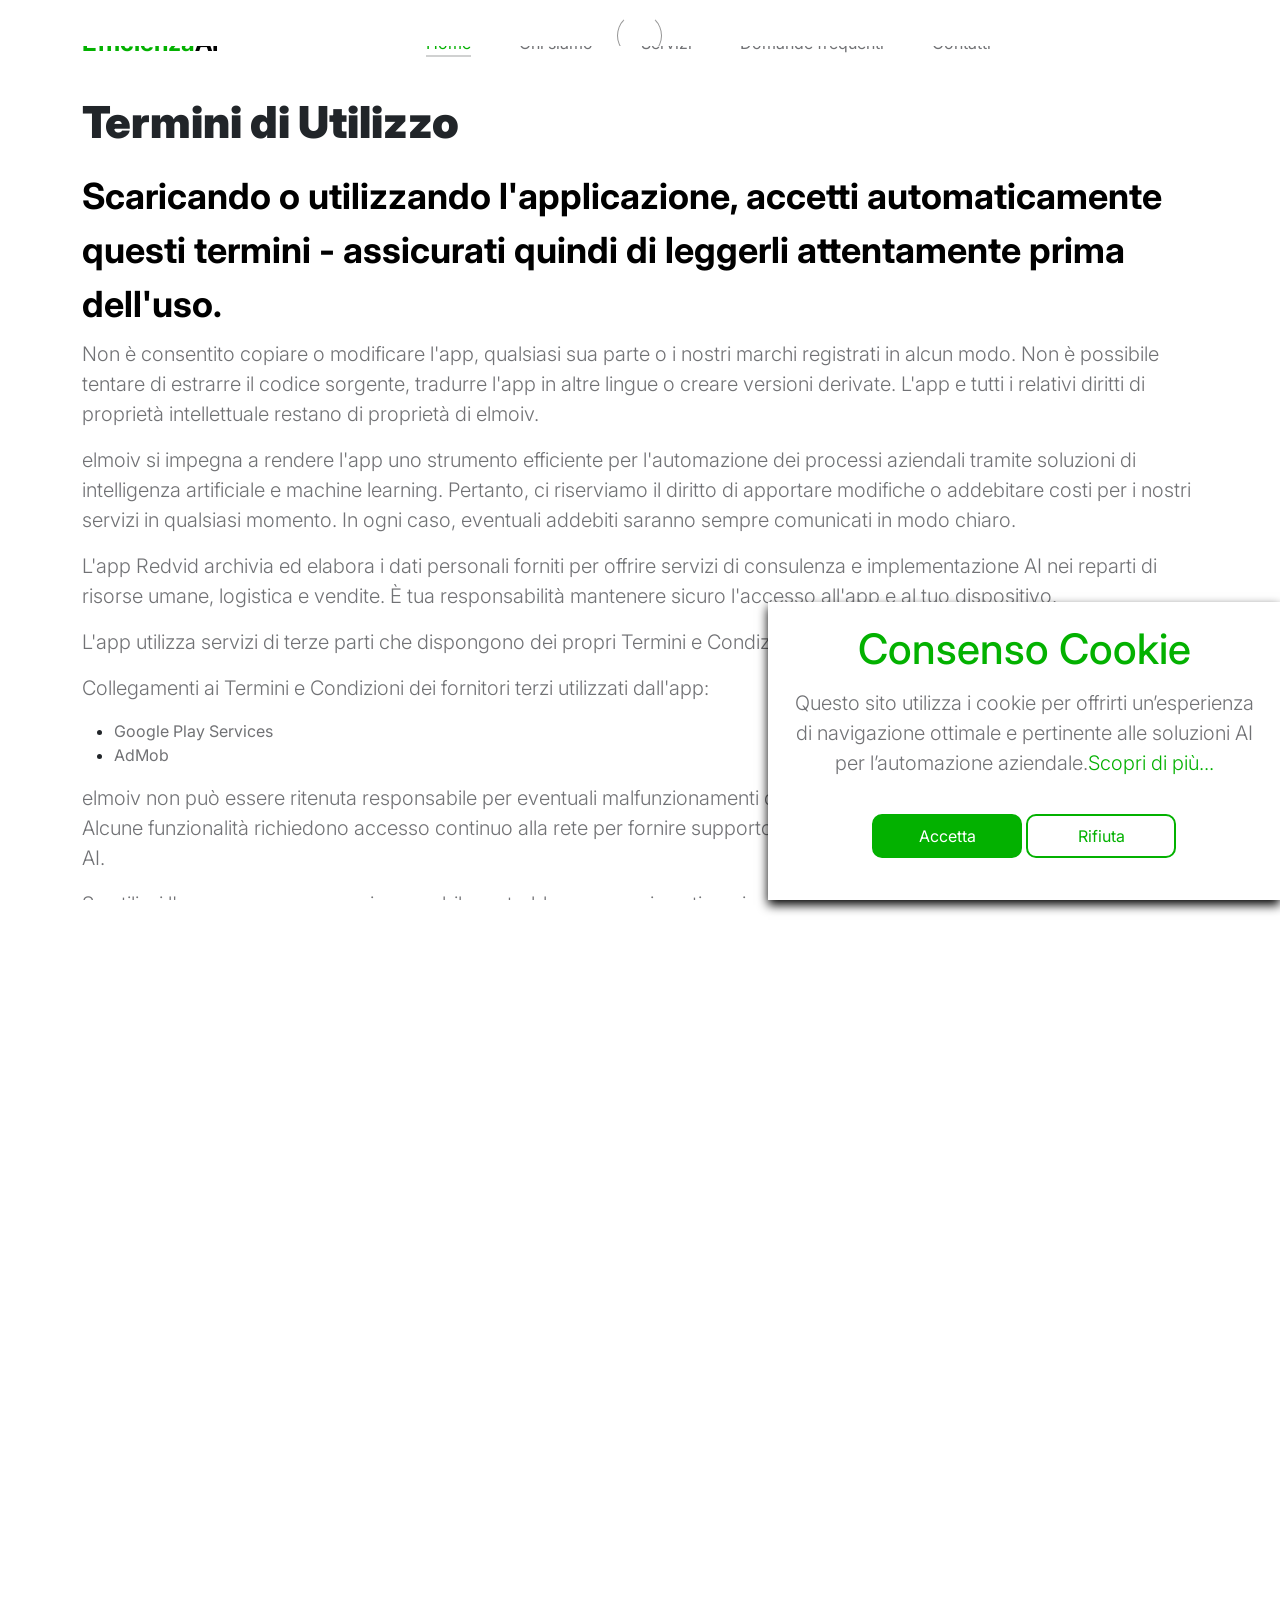
<file: terms-of-use.html>
<!DOCTYPE html>
<html lang="en">
    <head>
        <meta charset="utf-8" />
        <meta name="viewport" content="width=device-width, initial-scale=1" />

        <meta
            name="description"
            content="Soluzioni avanzate di automazione dei processi aziendali con Intelligenza Artificiale e Machine Learning: consulenza e implementazione per risorse umane, logistica e vendite."
        />
        <meta
            name="author"
            content="Marco Bianchi, Esperto di AI e Automazione"
        />
        <meta name="viewport" content="width=device-width, initial-scale=1.0" />

        <title>EfficienzaAI</title>

        <!-- CSS FILES -->
        <link rel="preconnect" href="https://fonts.googleapis.com" />

        <link rel="icon" href="images/logo.png" />

        <link rel="preconnect" href="https://fonts.gstatic.com" crossorigin />

        <link
            href="https://fonts.googleapis.com/css2?family=Inter:wght@100;300;400;700;900&display=swap"
            rel="stylesheet"
        />

        <link href="css/bootstrap.min.css" rel="stylesheet" />
        <link href="css/bootstrap-icons.css" rel="stylesheet" />

        <link rel="stylesheet" href="css/slick.css" />

        <link href="css/tooplate-little-fashion.css" rel="stylesheet" />
    </head>

    <body>
        <section class="preloader">
            <div class="spinner">
                <span class="sk-inner-circle"></span>
            </div>
        </section>

        <nav class="navbar navbar-expand-lg">
            <div class="container">
                <button
                    class="navbar-toggler"
                    type="button"
                    data-bs-toggle="collapse"
                    data-bs-target="#navbarNav"
                    aria-controls="navbarNav"
                    aria-expanded="false"
                    aria-label="Toggle navigation"
                >
                    <span class="navbar-toggler-icon"></span>
                </button>

                <a class="navbar-brand" href="index.html">
                    <strong><span>Efficienza</span>AI</strong>
                </a>
                <div class="collapse navbar-collapse" id="navbarNav">
                    <ul class="navbar-nav mx-auto">
                        <li class="nav-item">
                            <a class="nav-link active" href="index.html"
                                >Home</a
                            >
                        </li>

                        <li class="nav-item">
                            <a class="nav-link" href="index.html#about"
                                >Chi siamo</a
                            >
                        </li>

                        <li class="nav-item">
                            <a class="nav-link" href="index.html#products"
                                >Servizi</a
                            >
                        </li>

                        <li class="nav-item">
                            <a class="nav-link" href="index.html#faq"
                                >Domande frequenti</a
                            >
                        </li>

                        <li class="nav-item">
                            <a class="nav-link" href="index.html#contact"
                                >Contatti</a
                            >
                        </li>
                    </ul>
                </div>
            </div>
        </nav>

        <main>
            <article class="container" style="margin-top: 75px">
                <div class="page__content" style="padding: 20px 0px">
                    <h1 style="margin-bottom: 20px" class="page__title">
                        Termini di Utilizzo
                    </h1>
                    <h3
                        id="by-downloading-or-using-the-app-these-terms-will-automatically-apply-to-you--therefore-you-should-make-sure-that-you-read-them-carefully-before-using-the-app"
                    >
                        Scaricando o utilizzando l'applicazione, accetti
                        automaticamente questi termini - assicurati quindi di
                        leggerli attentamente prima dell'uso.
                    </h3>
                    <p>
                        Non è consentito copiare o modificare l'app, qualsiasi
                        sua parte o i nostri marchi registrati in alcun modo.
                        Non è possibile tentare di estrarre il codice sorgente,
                        tradurre l'app in altre lingue o creare versioni
                        derivate. L'app e tutti i relativi diritti di proprietà
                        intellettuale restano di proprietà di elmoiv.
                    </p>
                    <p>
                        elmoiv si impegna a rendere l'app uno strumento
                        efficiente per l'automazione dei processi aziendali
                        tramite soluzioni di intelligenza artificiale e machine
                        learning. Pertanto, ci riserviamo il diritto di
                        apportare modifiche o addebitare costi per i nostri
                        servizi in qualsiasi momento. In ogni caso, eventuali
                        addebiti saranno sempre comunicati in modo chiaro.
                    </p>
                    <p>
                        L'app Redvid archivia ed elabora i dati personali
                        forniti per offrire servizi di consulenza e
                        implementazione AI nei reparti di risorse umane,
                        logistica e vendite. È tua responsabilità mantenere
                        sicuro l'accesso all'app e al tuo dispositivo.
                    </p>
                    <p>
                        L'app utilizza servizi di terze parti che dispongono dei
                        propri Termini e Condizioni.
                    </p>
                    <p>
                        Collegamenti ai Termini e Condizioni dei fornitori terzi
                        utilizzati dall'app:
                    </p>
                    <ul>
                        <li>
                            <a href="https://www.google.com/policies/privacy/"
                                >Google Play Services</a
                            >
                        </li>
                        <li>
                            <a
                                href="https://support.google.com/admob/answer/6128543?hl=en"
                                >AdMob</a
                            >
                        </li>
                    </ul>
                    <p>
                        elmoiv non può essere ritenuta responsabile per
                        eventuali malfunzionamenti dovuti a problemi di
                        connessione Internet. Alcune funzionalità richiedono
                        accesso continuo alla rete per fornire supporto
                        nell'automazione dei processi aziendali tramite AI.
                    </p>
                    <p>
                        Se utilizzi l'app con una connessione mobile, potrebbero
                        esserci costi aggiuntivi. Utilizzando l'app, accetti la
                        responsabilità di tali costi.
                    </p>
                    <p>
                        Inoltre, elmoiv non può essere ritenuta responsabile se
                        il dispositivo non è carico o non può essere utilizzato
                        per accedere all'applicazione. È tua responsabilità
                        garantire la disponibilità del dispositivo per
                        continuare a usufruire dei nostri servizi AI per
                        l'ottimizzazione aziendale.
                    </p>
                    <p>
                        Nonostante il nostro impegno a mantenere l'app
                        aggiornata e precisa, elmoiv si affida a fonti esterne
                        per le informazioni. Pertanto, decliniamo qualsiasi
                        responsabilità per perdite derivanti da dati non
                        aggiornati o errati.
                    </p>
                    <p>
                        Potremmo decidere di aggiornare l'app per migliorare i
                        nostri servizi di consulenza in AI per HR, logistica e
                        vendite. L'app è attualmente disponibile su Android e
                        iOS. I requisiti di sistema potrebbero cambiare, ed è
                        tua responsabilità installare eventuali aggiornamenti.
                    </p>
                    <p>
                        Non garantiamo che l'app sia sempre compatibile con la
                        versione del tuo sistema operativo, ma ti chiediamo di
                        accettare tutti gli aggiornamenti per assicurarti il
                        miglior supporto AI per la tua azienda.
                    </p>
                    <p>
                        Potremmo cessare la distribuzione dell'app in qualsiasi
                        momento. In tal caso, (a) i diritti concessi a te
                        cesseranno immediatamente; (b) dovrai cessare l'utilizzo
                        dell'app e, se necessario, rimuoverla dal dispositivo.
                    </p>
                    <h2 id="changes-to-these-terms-and-conditions">
                        Modifiche ai Termini e Condizioni
                    </h2>
                    <p>
                        Possiamo aggiornare i nostri Termini e Condizioni
                        periodicamente. Ti consigliamo di controllare questa
                        pagina regolarmente per eventuali modifiche. Ti
                        informeremo pubblicando i nuovi Termini su questa
                        pagina.
                    </p>
                    <p>
                        Questi Termini e Condizioni sono in vigore dal 13
                        novembre 2021.
                    </p>
                    <h2 id="contact-us">Contattaci</h2>
                    <p>
                        Per domande o suggerimenti sui nostri Termini e
                        Condizioni relativi ai servizi di AI per l'automazione
                        dei processi aziendali, contattaci all'indirizzo
                        <a href="mailto:strategic_wealth@gmail.com"
                            >strategic_wealth@gmail.com</a
                        >.
                    </p>
                </div>
            </article>
        </main>

        <footer class="site-footer">
            <div class="container">
                <div class="row">
                    <div class="col-lg-3 col-10 me-auto mb-4">
                        <h4 class="text-white mb-3">
                            <a href="index.html" style="color: #03b100"
                                >Efficienza</a
                            >AI
                        </h4>
                        <p style="font-size: 18px">
                            Soluzioni avanzate per l’automazione dei processi
                            aziendali con l’intelligenza artificiale. Consulenza
                            e implementazione di sistemi ML/AI per HR, logistica
                            e vendite.
                        </p>
                    </div>

                    <div class="col-lg-5 col-8">
                        <h5 class="text-white mb-3">Mappa del sito</h5>

                        <ul class="footer-menu d-flex flex-wrap">
                            <li class="footer-menu-item">
                                <a
                                    href="index.html#about"
                                    class="footer-menu-link"
                                    >Chi siamo</a
                                >
                            </li>

                            <li class="footer-menu-item">
                                <a
                                    href="index.html#products"
                                    class="footer-menu-link"
                                    >Servizi</a
                                >
                            </li>

                            <li class="footer-menu-item">
                                <a
                                    href="privacy-policy.html"
                                    class="footer-menu-link"
                                    >Privacy policy</a
                                >
                            </li>

                            <li class="footer-menu-item">
                                <a
                                    href="cookie-policy.html"
                                    class="footer-menu-link"
                                    >Cookie policy</a
                                >
                            </li>

                            <li class="footer-menu-item">
                                <a
                                    href="terms-of-use.html"
                                    class="footer-menu-link"
                                    >Termini d'uso</a
                                >
                            </li>

                            <li class="footer-menu-item">
                                <a
                                    href="index.html#faq"
                                    class="footer-menu-link"
                                    >Domande frequenti</a
                                >
                            </li>

                            <li class="footer-menu-item">
                                <a
                                    href="index.html#contact"
                                    class="footer-menu-link"
                                    >Contatti</a
                                >
                            </li>
                        </ul>
                    </div>

                    <div class="col-lg-3 col-4">
                        <h5 class="text-white mb-3">Contatti</h5>

                        <p style="font-size: 18px">
                            Via Tribbio, 26, 47842 Montalbano RN, Italy
                        </p>
                        <p style="font-size: 18px">+393483811657</p>
                        <p style="font-size: 18px">efficienza_ai@gmail.com</p>
                    </div>
                </div>
            </div>
        </footer>

        <!-- Cookie banner -->
        <div class="cookie-wrapper show">
            <header>
                <i class="bx bx-cookie"></i>
                <h2 style="text-align: center">Consenso Cookie</h2>
            </header>

            <div class="data">
                <p>
                    Questo sito utilizza i cookie per offrirti un’esperienza di
                    navigazione ottimale e pertinente alle soluzioni AI per
                    l’automazione aziendale.<a href="cookie-policy.html"
                        >Scopri di più...</a
                    >
                </p>
            </div>

            <div class="buttons">
                <button class="cookie-button" id="acceptBtn">Accetta</button>
                <button class="cookie-button" id="declineBtn">Rifiuta</button>
            </div>
        </div>
        <!-- End Cookie banner -->

        <!-- JAVASCRIPT FILES -->
        <script src="https://code.jquery.com/jquery-3.6.0.min.js"></script>

        <script src="https://cdn.jsdelivr.net/npm/bootstrap@5.3.3/dist/js/bootstrap.bundle.min.js"></script>

        <script src="js/Headroom.js"></script>
        <script src="js/jQuery.headroom.js"></script>
        <script src="js/slick.min.js"></script>
        <script src="js/custom.js"></script>
        <script src="js/cookiebanner.js"></script>
    </body>
</html>
</file>
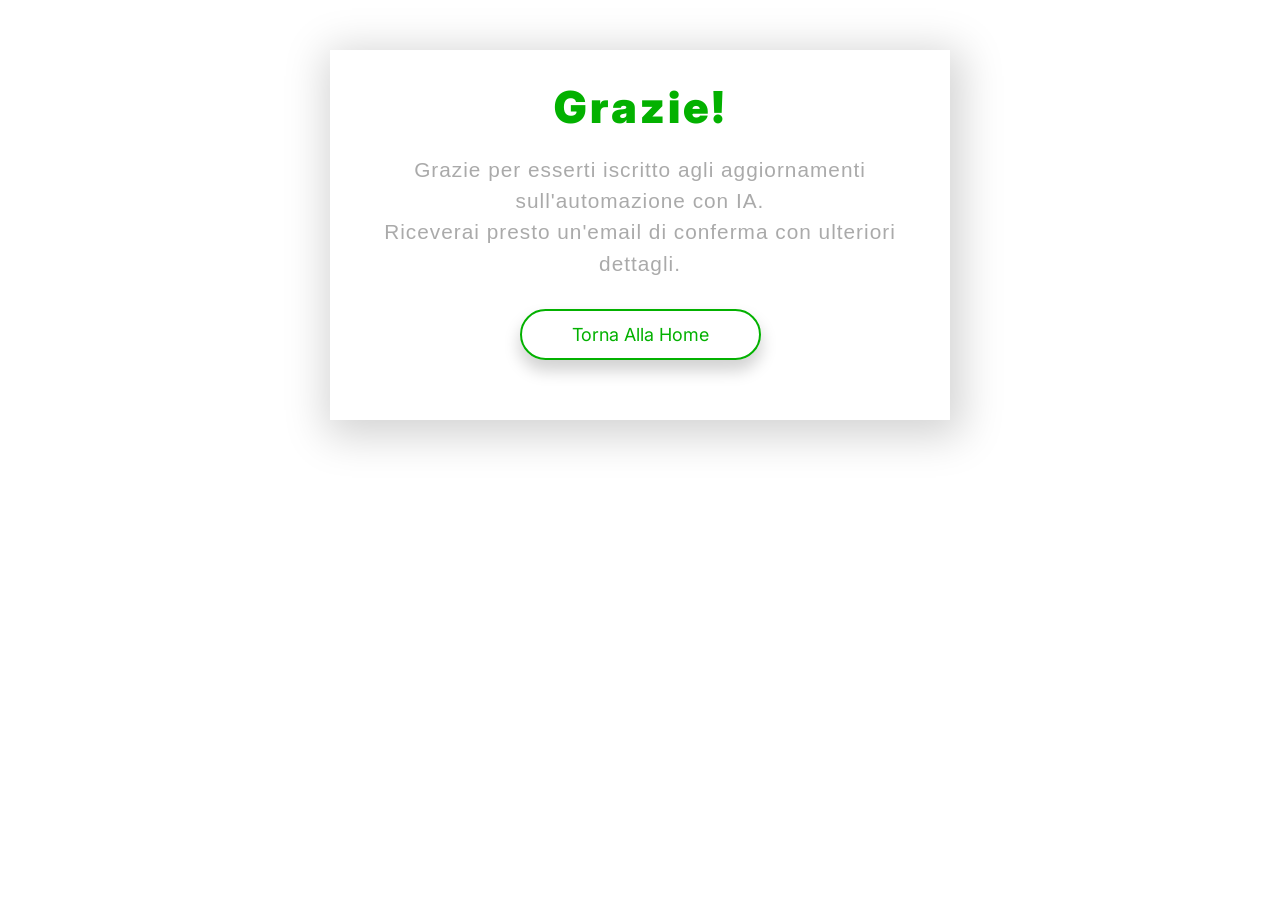
<file: thanks.html>
<!DOCTYPE html>
<html lang="en">
    <head>
        <meta charset="utf-8" />
        <meta name="viewport" content="width=device-width, initial-scale=1" />

        <meta
            name="description"
            content="Soluzioni avanzate di automazione dei processi aziendali con Intelligenza Artificiale e Machine Learning: consulenza e implementazione per risorse umane, logistica e vendite."
        />
        <meta
            name="author"
            content="Marco Bianchi, Esperto di AI e Automazione"
        />
        <meta name="viewport" content="width=device-width, initial-scale=1.0" />

        <title>EfficienzaAI</title>

        <!-- CSS FILES -->
        <link rel="preconnect" href="https://fonts.googleapis.com" />

        <link rel="icon" href="images/logo.png" />

        <link rel="preconnect" href="https://fonts.gstatic.com" crossorigin />

        <link
            href="https://fonts.googleapis.com/css2?family=Inter:wght@100;300;400;700;900&display=swap"
            rel="stylesheet"
        />

        <link href="css/bootstrap.min.css" rel="stylesheet" />
        <link href="css/bootstrap-icons.css" rel="stylesheet" />

        <link rel="stylesheet" href="css/slick.css" />
        <link rel="stylesheet" href="css/thanks.css" />

        <link href="css/tooplate-little-fashion.css" rel="stylesheet" />
    </head>

    <body>
        <div class="content">
            <div class="wrapper-1">
                <div class="wrapper-2">
                    <h1 style="margin-bottom: 0">Grazie!</h1>
                    <p>
                        Grazie per esserti iscritto agli aggiornamenti
                        sull'automazione con IA.
                    </p>
                    <p style="margin-bottom: 0px">
                        Riceverai presto un'email di conferma con ulteriori
                        dettagli.
                    </p>
                    <a href="index.html">
                        <button
                            style="font-size: 18px"
                            id="go-home"
                            class="btn"
                        >
                            Torna alla home
                        </button>
                    </a>
                </div>
            </div>
        </div>
    </body>
</html>
</file>
<file: css/tooplate-little-fashion.css>
:root {
  --white-color:                #FFFFFF;
  --primary-color:              #03b100;
  --section-bg-color:           #f0f8ff;
  --dark-color:                 #000000;
  --grey-color:                 #d0d1d1;
  --p-color:                    #717275;

  --body-font-family:           'Inter', sans-serif;

  --h5-font-size:               24px;
  --p-font-size:                20px;
  --copyright-text-font-size:   16px;
  --product-link-font-size:     14px;
  --custom-link-font-size:      12px;

  --font-weight-thin:           100;
  --font-weight-light:          300;
  --font-weight-normal:         400;
  --font-weight-bold:           700;
  --font-weight-black:          900;
}

body,
html {
  height: 100%;
  overflow-x: hidden;
}

html {
  scroll-behavior: smooth;
}

@media screen and (prefers-reduced-motion: reduce) {
  html {
    scroll-behavior: auto;
  }
}

body {
    background: var(--white-color);
    font-family: var(--body-font-family);    
    position: relative;
}

/*---------------------------------------
  TYPOGRAPHY               
-----------------------------------------*/

h2,
h3,
h4,
h5,
h6 {
  color: var(--dark-color);
  line-height: inherit;
}

h1,
h2,
h3,
h4,
h5,
h6 {
  font-weight: var(--font-weight-bold);
}

h1,
h2 {
  font-weight: var(--font-weight-black);
}

h1 {
  font-size: 44px;
  line-height: normal;
}

h2 {
  font-size: 42px;
}

h3 {
  font-size: 36px;
}

h4 {
  font-size: 32px;
}

h5 {
  font-size: 24px;
}

h6 {
  font-size: 20px;
}

p {
  color: var(--p-color);
  font-size: var(--p-font-size);
  font-weight: var(--font-weight-light);
}

a, 
button {
  touch-action: manipulation;
  transition: all 0.3s;
}

a {
  color: var(--p-color);
  text-decoration: none;
}

a:hover {
  color: var(--primary-color);
}

.text-primary {
  color: var(--primary-color) !important;
}

::selection {
  background: var(--primary-color);
  color: var(--white-color);
}

/*---------------------------------------
  CUSTOM LINK               
-----------------------------------------*/
.custom-link {
  color: var(--p-color);
  font-size: var(--custom-link-font-size);
  font-weight: var(--font-weight-bold);
  text-transform: uppercase;
  position: relative;
}

.custom-link i {
  position: absolute;
  opacity: 0;
  bottom: 0;
  left: 100%;
  transition: all 0.3s;
  line-height: normal;
}

.custom-link:hover i {
  opacity: 1;
  left: 101%;
}

.lead {
  font-size: 1.5rem;
  font-weight: var(--font-weight-thin);
}

b,
strong {
  font-weight: var(--font-weight-bold);
}

/*---------------------------------------
  PRE LOADER               
-----------------------------------------*/
.preloader {
  position: fixed;
  top: 0;
  left: 0;
  width: 100%;
  height: 100%;
  z-index: 99999;
  display: flex;
  flex-flow: row nowrap;
  justify-content: center;
  align-items: center;
  background: none repeat scroll 0 0 var(--white-color);
}

.spinner {
  border: 1px solid transparent;
  border-radius: 5px;
  position: relative;
}

.spinner::before {
  content: '';
  box-sizing: border-box;
  position: absolute;
  top: 50%;
  left: 50%;
  width: 45px;
  height: 45px;
  margin-top: -10px;
  margin-left: -23px;
  border-radius: 50%;
  border: 1px solid #959595;
  border-top-color: var(--white-color);
  animation: spinner .9s linear infinite;
}

@keyframes spinner {
  to {transform: rotate(360deg);}
}

/*---------------------------------------
  CUSTOM BUTTON & ICON              
-----------------------------------------*/
.custom-btn {
  background: var(--dark-color);
  border-radius: 50px;
  color: var(--white-color);
  font-size: var(--copyright-text-font-size);
  text-transform: uppercase;
  padding: 16.50px 20px;
}

.social-btn {
  background: transparent;
  border: 1px solid var(--grey-color);
  color: var(--dark-color);
  text-transform: none;
}

.social-btn:hover {
  border-color: transparent;
}

.cart-form-select {
  border-radius: 0;
  padding-top: 15px;
  padding-bottom: 15px;
}

.cart-btn {
  border-radius: 0;
  width: 100%;
  font-size: var(--product-link-font-size);
}

.custom-btn:hover,
.slick-slideshow .custom-btn:hover {
  background: var(--primary-color);
  color: var(--white-color);
}

.custom-icon {
  color: var(--p-color);
  font-size: 24px;
}

.custom-icon {
  display: inline-block;
  vertical-align: middle;
}

.bi-bag.custom-icon {
  font-size: 17px;
}

.featured-icon {
  color: var(--grey-color);
  font-size: 52px;
}

/*---------------------------------------
  DIV SEPARATOR               
-----------------------------------------*/
.div-separator {
  position: relative;
}

.div-separator::before {
  content: "";
  height: 1px;
  background: var(--grey-color);
  display: block;
  width: 100%;
}

.div-separator span {
  position: absolute;
  top: 50%;
  margin-left: -22.5px;
  left: 50%;
  text-align: center;
  background: var(--white-color);
  margin-top: -11px;
  color: var(--dark-color);
  font-weight: var(--font-weight-bold);
  font-size: 14px;
  width: 35px;
  text-transform: uppercase;
}

/*---------------------------------------
  FULL IMAGE               
-----------------------------------------*/
.full-image-img {
  display: block;
  position: absolute;
  z-index: -1;
  right: 0;
  width: 100%;
  bottom: -120px;
  min-width: 650px;
}

@media (min-width: 1600px) {
  .full-image-img {
    bottom: -200px;
  }
}

/*---------------------------------------
  NAVIGATION               
-----------------------------------------*/
.navbar {
  background: var(--white-color);
  position: fixed;
  top: 0;
  right: 0;
  left: 0;
  padding: 25px 0;
  z-index: 2;
  will-change: transform;
  transition: transform 300ms linear;
}

.navbar span, h2 span, h4 span {
	color: var(--primary-color);
}

.navbar.headroom--not-top {
  padding: 20px 0;
}

.headroom--pinned {
  transform: translate(0, 0);
}

.headroom--unpinned {
  transform: translate(0, -150%);
}

.navbar-brand {
  color: var(--dark-color);
  font-size: 24px;
  font-weight: var(--font-weight-light);
  margin: 0;
  padding: 0;
}

.navbar-expand-lg .navbar-nav .nav-link {
  display: inline-block;
  padding: 0;
  margin-right: 1.5rem;
  margin-left: 1.5rem;
}

.nav-link {
  color: var(--p-color);
  font-size: 16px;
  position: relative;
}

.navbar .nav-link::after {
  position: absolute;
  top: 100%;
  left: 0;
  width: 100%;
  height: 2px;
  background: var(--grey-color);
  content: '';
  opacity: 0;
  -webkit-transition: opacity 0.3s, -webkit-transform 0.3s;
  -moz-transition: opacity 0.3s, -moz-transform 0.3s;
  transition: opacity 0.3s, transform 0.3s;
  -webkit-transform: translateY(10px);
  -moz-transform: translateY(10px);
  transform: translateY(10px);
}

.navbar .nav-link.active::after, 
.navbar .nav-link:hover::after {
  opacity: 1;
  -webkit-transform: translateY(0px);
  -moz-transform: translateY(0px);
  transform: translateY(0px);
}

.navbar .nav-link.active,
.navbar .nav-link:hover {
  color: var(--primary-color);
}

.nav-link:focus, 
.nav-link:hover {
  color: var(--p-color);
}

.navbar-toggler {
  border: 0;
  padding: 0;
  cursor: pointer;
  margin: 0;
  width: 30px;
  height: 35px;
  outline: none;
}

.navbar-toggler:focus {
  outline: none;
  box-shadow: none;
}

.navbar-toggler[aria-expanded="true"] .navbar-toggler-icon {
  background: transparent;
}

.navbar-toggler[aria-expanded="true"] .navbar-toggler-icon:before,
.navbar-toggler[aria-expanded="true"] .navbar-toggler-icon:after {
  transition: top 300ms 50ms ease, -webkit-transform 300ms 350ms ease;
  transition: top 300ms 50ms ease, transform 300ms 350ms ease;
  transition: top 300ms 50ms ease, transform 300ms 350ms ease, -webkit-transform 300ms 350ms ease;
  top: 0;
}

.navbar-toggler[aria-expanded="true"] .navbar-toggler-icon:before {
  transform: rotate(45deg);
}

.navbar-toggler[aria-expanded="true"] .navbar-toggler-icon:after {
  transform: rotate(-45deg);
}

.navbar-toggler .navbar-toggler-icon {
  background: var(--dark-color);
  transition: background 10ms 300ms ease;
  display: block;
  width: 30px;
  height: 2px;
  position: relative;
}

.navbar-toggler .navbar-toggler-icon::before,
.navbar-toggler .navbar-toggler-icon::after {
  transition: top 300ms 350ms ease, -webkit-transform 300ms 50ms ease;
  transition: top 300ms 350ms ease, transform 300ms 50ms ease;
  transition: top 300ms 350ms ease, transform 300ms 50ms ease, -webkit-transform 300ms 50ms ease;
  position: absolute;
  right: 0;
  left: 0;
  background: var(--dark-color);
  width: 30px;
  height: 2px;
  content: '';
}

.navbar-toggler .navbar-toggler-icon:before {
  top: -8px;
}

.navbar-toggler .navbar-toggler-icon:after {
  top: 8px;
}

/*---------------------------------------
  SITE HEADER              
-----------------------------------------*/
.site-header {
  background-color: var(--section-bg-color);
  position: relative;
  overflow: hidden;
  margin-top: 86px;
}

.site-header.section-padding {
  padding-top: 7rem;
  padding-bottom: 7rem;
}

.site-header.section-padding-img {
  padding-top: 10rem;
  padding-bottom: 10rem;
}

.header-image {
  position: absolute;
  top: 0;
  right: 0;
  width: 50%;
  height: 100%;
  object-fit: cover;
}

/*---------------------------------------
  SLICK SLIDESHOW               
-----------------------------------------*/
@media (min-width: 992px) {
  .slick-slideshow {
    height: 100vh;
  }
}

.slick-slideshow {
  margin-top: 86px;
}

.slick-title {
  color: var(--white-color);
  @media (max-width: 520px) {
    display: none;
  }
}

.slick-bottom .lead {
    @media (max-width: 520px) {
        display: none;
    }
}

.slick-custom {
  position: relative;
}

.slick-custom img {
  width: 100%;
  object-fit: cover;
}

.slick-bottom {
  background: linear-gradient(to top, var(--dark-color), transparent 90%);
  position: absolute;
  z-index: 2;
  bottom: 0;
  right: 0;
  left: 0;
  width: 100%;
  height: 100%;
}

.slick-bottom .container {
  position: absolute;
  top: 40%;
  left: 50%;
  transform: translate(-50%, -40%);
}

.slick-overlay {
  background: linear-gradient(to top, #000, transparent 120%);
  position: absolute;
  top: 0;
  right: 0;
  bottom: 0;
  left: 0;
}

.slick-slideshow .custom-btn {
  font-weight: var(--font-weight-bold);
  display: inline-block;
  padding-right: 32px;
  padding-left: 32px;
}

@media (min-width: 576px) {
  .slick-slideshow .slick-dots {
    max-width: 540px;
  }
}

@media (min-width: 768px) {
  .slick-slideshow .slick-dots {
    max-width: 720px;
  }
}

@media (min-width: 992px) {
  .slick-slideshow .slick-dots {
    max-width: 960px;
  }
}

@media (min-width: 1200px) {
  .slick-slideshow .slick-dots {
    max-width: 1140px;
  }
}

@media (min-width: 1400px) {
  .slick-slideshow .slick-dots {
    max-width: 1320px;
  }
}

.slick-slideshow .slick-dots {
  position: absolute;
  z-index: 2;
  top: 50%;
  left: 0;
  right: 0;
  transform: translate(0, -50%);
  margin: 0 auto;
  padding: 0;
}

.slick-slideshow .slick-dots li {
  background: transparent;
  border: 5px solid rgba(255, 255, 255, 0.35);
  border-radius: 100%;
  display: block;
  width: 30px;
  height: 30px;
  margin: 10px;
  padding: 5px;
  margin-left: auto;
  cursor: pointer;
}

.slick-slideshow .slick-dots button {
  background: transparent;
  border: none;
  color: transparent;
  display: block;
  width: 100%;
  height: 0;
  margin: 0;
  padding: 0;
  outline: none;
  height: 0;
}

.slick-slideshow .slick-dots li:hover,
.slick-slideshow .slick-dots .slick-active {
  background: var(--white-color);
}

/*---------------------------------------
  CUSTOM CIRCLE IMAGES               
-----------------------------------------*/

.custom-circle-image {
  border-radius: 100px;
  width: 55px;
  height: 55px;
}

.custom-circle-image.team-image {
  width: 85px;
  height: 85px;
}

/*---------------------------------------
  TESTIMONIAL               
-----------------------------------------*/
.slick-testimonial .slick-list,
.slick-testimonial .slick-track {
  height: 100%;
}

.slick-testimonial {
  margin: auto;
}

.slick-testimonial-caption {
  quotes: '❝' '❞';
  position: relative;
  padding: 5rem 7rem;
}

.slick-testimonial-caption::before {
  content: open-quote;
  display: inline-block;
  color: var(--primary-color);
  font-family: auto;
  font-size: 100px;
  height: 0;
  position: absolute;
  top: 0;
  left: 0;
}

.slick-testimonial .slick-dots {
  text-align: center;
}

.slick-testimonial .slick-dots li {
  background: var(--grey-color);
  display: inline-block;
  vertical-align: top;
  width: 16%;
  height: 1px;
}

.slick-testimonial .slick-dots button {
  background: transparent;
  border: none;
  color: transparent;
  display: block;
  width: 100%;
  height: 0;
  margin: 0;
  padding: 0;
}

.slick-testimonial .slick-dots li:hover,
.slick-testimonial .slick-dots .slick-active {
  background: var(--dark-color);
}

/*---------------------------------------
  SECTION               
-----------------------------------------*/
section {
  content-visibility: auto;
  contain-intrinsic-size: 700px;
}

.section-padding {
  padding-top: 7rem;
  padding-bottom: 7rem;
}

.featured {
  background: var(--section-bg-color);
}

/*---------------------------------------
  ABOUT               
-----------------------------------------*/
.about .nav-pills .nav-item {
  width: 100%;
}

.about .nav-pills .nav-link {
  color: var(--grey-color);
  font-size: 18px;
  font-weight: var(--font-weight-bold);
  border-left: 1px solid var(--grey-color);
  border-radius: 0;
  padding-right: 0;
}

.about .nav-pills .nav-link:hover,
.about .nav-pills .nav-link.active, 
.about .nav-pills .show>.nav-link {
  background: transparent;
  border-left-color: var(--primary-color);
  color: var(--primary-color);
}

/*---------------------------------------
  FAQ ACCORDION               
-----------------------------------------*/
.accordion-item {
  background-color: transparent;
  border-top: 0;
  border-right: 0;
  border-left: 0;
}

.accordion-button {
  background-color: transparent;
  box-shadow: none;
}

.accordion-button:not(.collapsed) {
  background: transparent;
  box-shadow: none;
}

button:focus:not(:focus-visible) {
  border-color: transparent;
  box-shadow: none;
}

.accordion-body {
  border-top: 1px solid rgba(0,0,0,.125);
}

.accordion-button {
  font-size: 1.5rem;
  font-weight: var(--font-weight-normal);
  padding-top: 1.5rem;
  padding-right: 0;
  padding-bottom: 1.5rem;
  padding-left: 0;
}

.accordion-body {
  padding: 2rem 0;
}

/*---------------------------------------
  TEAM MEMBERS               
-----------------------------------------*/
.team {
  background: var(--grey-color);
}

.team-thumb {
  background: var(--white-color);
  position: relative;
  border-radius: .25rem;
  padding: 42px 32px;
}

.team-info {
  width: 100%;
}

.custom-modal-btn {
  background: var(--grey-color);
  color: var(--white-color);
  position: absolute;
  top: 0;
  right: 0;
  bottom: 0;
  margin: auto 32px;
  width: 42px;
  height: 42px;
}

.modal-body {
  padding: 4rem;
}

.modal-header {
  padding-top: 7rem;
  padding-bottom: 5rem;
}

.modal-header .btn-close {
  position: absolute;
  top: 0;
  right: 0;
  font-size: 24px;
  margin: 32px;
}

#cart-modal .modal-header .btn-close {
  z-index: 2;
  margin: 22px;
}

#cart-modal .modal-header {
  border-bottom: 0;
  padding: 0;
}

#cart-modal .modal-footer {
  padding: 2rem 4rem;
}

/*---------------------------------------
  SKILL - PROGRESS BAR               
-----------------------------------------*/
.skill-thumb strong {
  display: inline-block;
  margin-bottom: 6px;
}

.skill-thumb span {
  color: var(--dark-color);
  font-size: 24px;
  font-weight: var(--font-weight-bold);
}

.skill-thumb .progress {
  background: var(--white-color);
  box-shadow: none;
  border-radius: 100px;
  height: 1px;
  margin-bottom: 16px;
}

.skill-thumb .progress .progress-bar-primary {
  background: var(--grey-color);
}

/*---------------------------------------
  PRODUCT               
-----------------------------------------*/
.front-product {
  background: var(--section-bg-color);
}

.product-thumb {
  background: var(--white-color);
  position: relative;
  transition: all 0.5s ease-out;
}

.product-image {
  transition: all 0.5s ease-out;
}

.product-thumb:hover .product-image {
  box-shadow: 0 1rem 3rem rgba(0,0,0,.175);
}

.product-top {
  position: absolute;
  top: 0;
  right: 0;
  left: 0;
  margin: 20px;
}

.product-info {
  padding: 30px 20px;
}

.product-description,
.product-cart-thumb {
  padding: 0 20px;
}

.product-icon {
  color: var(--white-color);
}

.product-title-link {
  color: var(--dark-color);
}

.product-additional-link {
  display: inline-block;
  vertical-align: top;
  font-size: var(--product-link-font-size);
  margin-top: 32px;
  margin-right: 12px;
}

.product-alert {
  background: var(--white-color);
  color: var(--p-color);
  font-size: var(--custom-link-font-size);
  font-weight: var(--font-weight-bold);
  padding: 3px 10px;
}

.product-p {
  font-size: var(--product-link-font-size);
}

.view-all {
  text-transform: uppercase;
  color: var(--p-color);
  font-size: 13px;
  font-weight: var(--font-weight-bold);
  border-bottom: 2px solid var(--grey-color);
  padding-bottom: 6px;
}

/*---------------------------------------
  CONTACT              
-----------------------------------------*/
.contact-info {
  padding: 40px;
}

.contact-form .form-control {
  border-color: var(--grey-color);
  font-weight: var(--font-weight-normal);
}

.form-floating>label {
  color: var(--grey-color);
  font-weight: var(--font-weight-normal);
}

.contact-form button[type='submit'] {
  background: var(--dark-color);
  border: none;
  border-radius: 100px;
  color: var(--white-color);
  font-weight: var(--font-weight-bold);
  text-transform: uppercase;
  padding: 16px;
}

.contact-form button[type='submit']:hover {
  background: var(--primary-color);
}

/*---------------------------------------
  SITE FOOTER               
-----------------------------------------*/
.site-footer {
  background: var(--dark-color);
  padding-top: 5rem;
  padding-bottom: 5rem;
}

.footer-menu {
  margin: 0;
  padding: 0;
}

.footer-menu-item {
  display: block;
  width: 50%;
}

.footer-menu-link {
  color: #6c757d;
  font-weight: var(--font-weight-light);
  display: inline-block;
  vertical-align: top;
  margin-top: 4px;
  margin-bottom: 4px;
}

.site-footer .social-icon-link {
  margin-top: 4px;
}

.site-footer .social-icon-link:hover,
.footer-menu-link:hover {
  color: var(--white-color);
}

.copyright-text {
  font-size: var(--copyright-text-font-size);
}

/*---------------------------------------
  SOCIAL ICON               
-----------------------------------------*/
.social-icon {
  margin: 0;
  padding: 0;
}

.social-icon li {
  list-style: none;
  display: inline-block;
  vertical-align: top;
}

.social-icon-link {
  color: #6c757d;
  font-size: 1rem;
  display: inline-block;
  vertical-align: top;
  margin-bottom: 4px;
  margin-right: 15px;
}

.social-icon-link:hover {
  color: var(--primary-color);
}

/*---------------------------------------
  RESPONSIVE STYLES               
-----------------------------------------*/
@media screen and (max-width: 1200px) {
  h1 {
    font-size: 62px;
  }
}

@media screen and (max-width: 991px) {
  h1 {
    font-size: 42px;
    margin-bottom: 0;
  }

  h2 {
    font-size: 36px;
  }

  h3 {
    font-size: 32px;
  }

  h4 {
    font-size: 28px;
  }

  h5 {
    font-size: 24px;
  }

  h6 {
    font-size: 20px;
  }

  .lead {
    font-size: 16px;
  }

  .navbar-expand-lg .navbar-nav .nav-link {
    margin-top: 1rem;
  }

  .site-header {
    background-position: bottom;
  }

  #cart-modal .modal-header .btn-close {
    margin: 22px 14px;
  }

  .custom-btn {
    font-size: 14px;
    padding: 13.5px 20px;
  }

  .slick-slideshow .custom-btn {
    padding-right: 27px;
    padding-left: 27px;
  }

  .social-login,
  .div-separator {
    width: 75% !important;
  }

  #cart-modal .modal-footer .row {
    width: 100% !important;
  }

  .site-header.section-padding,
  .section-padding {
    padding-top: 4rem;
    padding-bottom: 4rem;
  }

  .site-header-image.section-padding {
    padding-bottom: 0;
  }

  .header-info {
    padding-top: 50px;
    padding-bottom: 100px;
  }

  .header-image {
    position: relative;
    top: auto;
    bottom: 0;
    left: 0;
    width: auto;
    height: auto;
  }

  .slick-testimonial-caption {
    padding: 6rem 3rem 4rem 3rem;
  }

  .slick-slideshow .slick-dots li {
    width: 25px;
    height: 25px;
  }

  .modal-header {
    padding-top: 6rem;
    padding-bottom: 2rem;
  }

  .modal-body {
    padding: 2rem;
  }

  #cart-modal .modal-footer {
    padding-right: 0;
    padding-left: 0;
  }

  #cart-modal .modal-body {
    padding: 4rem 2rem 2rem 2rem;
  }

  .full-image-img {
    bottom: 0;
  }
}

/* Cookie banner */

/* Google Fonts - Poppins */
@import url("https://fonts.googleapis.com/css2?family=Poppins:wght@300;400;500;600&display=swap");

.cookie-wrapper {
  position: fixed;
  bottom: 0px;
  right: 0;
  width: 40%;
  background: #fff;
  padding: 15px 25px 22px;
  transition: right 0.3s ease;
  box-shadow: 0 5px 10px rgb(0, 0, 0);
  z-index: 999;

  @media (max-width: 560px){
    width: 100%;
  }
}
.cookie-wrapper .show {
  right: 20px;
}

.hidden {
    display: none;
}
header i {
  color: #03b100;
  text-align: center;
  font-size: 32px;
}
header h2 {
  color: #03b100;
  font-weight: 500;
}
.data {
    text-align: center;
}
.data p a {
  color: #03b100;
  text-decoration: none;
  text-align: center !important;
}
.data p a:hover {
  text-decoration: underline;
}
.buttons {
    padding: 20px 0px;
    text-align: center;
}
.buttons .cookie-button {
  border: 2px solid #03b100;
  color: #fff;
  padding: 8px 0;
  border-radius: 10px;
  background: #03b100;
  cursor: pointer;
  width: calc(100% / 2 - 10px);
  transition: all 0.2s ease;
  max-width: 150px;
}
.buttons #acceptBtn:hover {
  background-color: transparent;
  color: #03b100;
}
#declineBtn {
  background-color: #fff;
  color: #03b100;
}
#declineBtn:hover {
  background-color: #03b100;
  color: #fff;
}
</file>
<file: css/thanks.css>
*{
    box-sizing:border-box;
}
body{
background: #ffffff;
background: linear-gradient(to bottom, #ffffff 0%,#e1e8ed 100%);
filter: progid:DXImageTransform.Microsoft.gradient( startColorstr='#ffffff', endColorstr='#e1e8ed',GradientType=0 );
    height: 100%;
        margin: 0;
        background-repeat: no-repeat;
        background-attachment: fixed;
    
}

.wrapper-1{
    width:100%;
    height:100vh;
    display: flex;
    flex-direction: column;
}
.wrapper-2{
    padding :30px;
    text-align:center;
}
h1{
    font-size:4em;
    letter-spacing:3px;
    color:#03b100 ;
    margin:0;
    margin-bottom:20px;
    line-height: 100%;
    padding-bottom: 20px;
}
.wrapper-2 p{
    margin:0;
    font-size:1.3em;
    color:#aaa;
    font-family: 'Poppins', sans-serif;
    letter-spacing:1px;
}
#go-home{
    color:#03b100;
    background:none;
    border:none;
    padding:10px 50px;
    margin:30px 0;
    border-radius:30px;
    text-transform:capitalize;
    box-shadow: 0 10px 16px 1px lightgray;
    border: 2px solid #03b100;
    cursor: pointer;
}
#go-home:hover {
    background: #03b100;
}
#go-home a {
    color: #03b100;
}
a:hover #go-home{
    color: #fff !important;
}
.footer-like{
    margin-top: auto; 
    background:#D7E6FE;
    padding:6px;
    text-align:center;
}
.footer-like p{
    margin:0;
    padding:4px;
    color:#03b100;
    font-family: 'Poppins', sans-serif;
    letter-spacing:1px;
}
.footer-like p a{
    text-decoration:none;
    color:#03b100;
    font-weight:600;
}

@media (min-width:360px){
    h1{
    font-size:4.5em;
    }
    .go-home{
    margin-bottom:20px;
    }
}

@media (min-width:600px){
    .content{
        max-width:1000px;
        margin:0 auto;
    }
    .wrapper-1{
        height: initial;
        max-width:620px;
        margin:0 auto;
        margin-top:50px;
        box-shadow: 4px 8px 40px 8px lightgray;
    }
}
</file>
